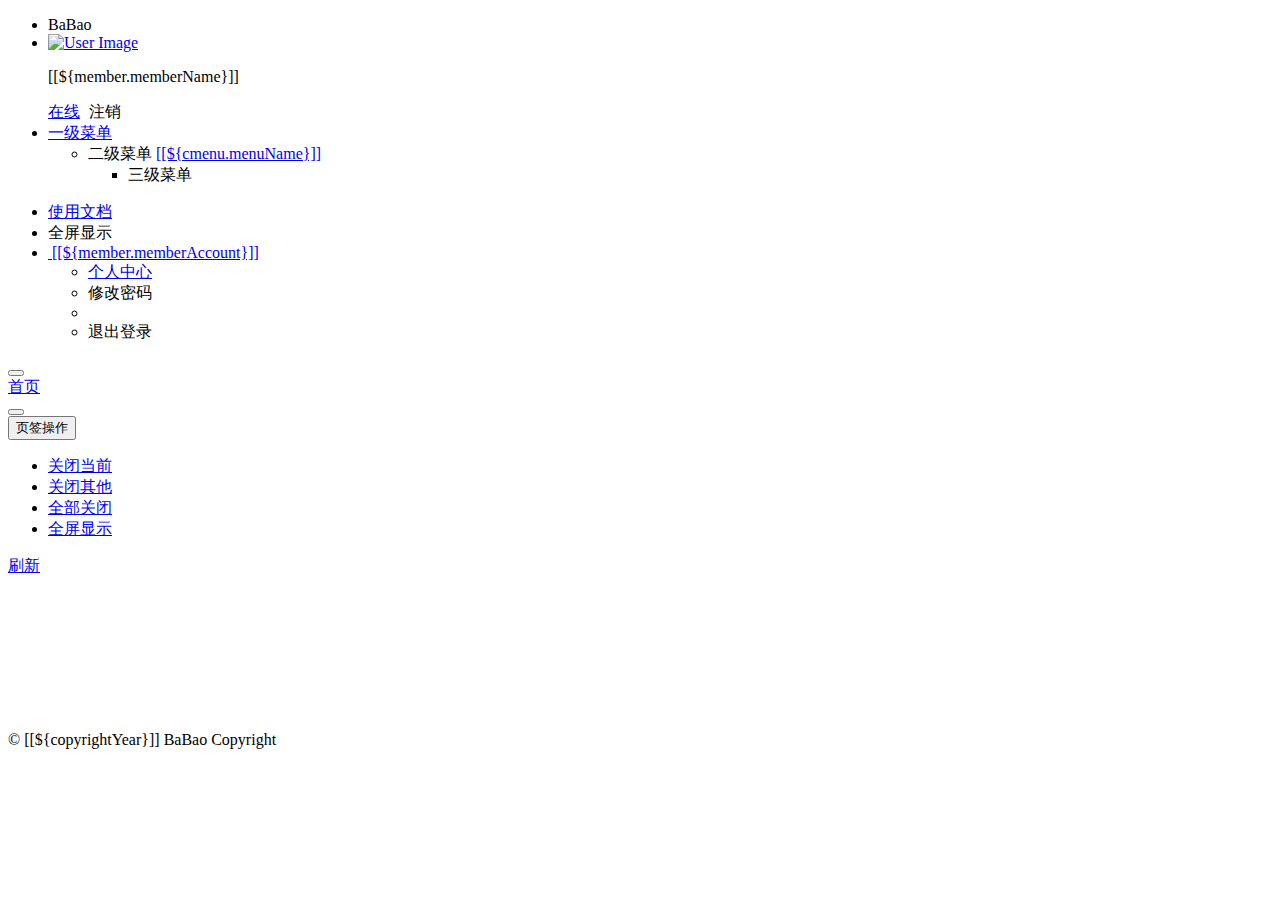
<file: babao-admin/target/classes/templates/index.html>
<!DOCTYPE html>
<html  lang="zh" xmlns:th="http://www.thymeleaf.org">
<head>
    <meta charset="utf-8">
    <meta name="viewport" content="width=device-width, initial-scale=1.0">
    <meta name="renderer" content="webkit"> 
   
    <title>八宝题库管理系统首页</title>
    <meta name="keywords" content="八宝题库管理系统首页">
    <meta name="description" content="八宝题库管理系统首页">
    <!--[if lt IE 9]>
    <meta http-equiv="refresh" content="0;ie.html"/>
    <![endif]-->
    <link th:href="@{favicon.ico}" rel="stylesheet"/>
    <link th:href="@{/css/bootstrap.min.css}" rel="stylesheet"/>
    <link th:href="@{/css/font-awesome.min.css}" rel="stylesheet"/>
    <link th:href="@{/css/animate.css}" rel="stylesheet"/>
    <link th:href="@{/css/style.css}" rel="stylesheet"/>
    <link th:href="@{/css/skins.css}" rel="stylesheet"/>
    <link th:href="@{/ruoyi/css/ry-ui.css?v=3.3.0}" rel="stylesheet"/>
    <style type="text/css">
        #content-main.max { height: calc(100% - 110px); overflow: hidden; width: 100%; height: 100%; left: 0px; position: absolute; top: 0px; z-index: 9998; margin: 0; }
    </style>
</head>
<body class="fixed-sidebar full-height-layout gray-bg" style="overflow: hidden" >
<!--  
<body class="fixed-sidebar full-height-layout gray-bg" style="overflow: hidden" th:classappend="${@config.getKey('sys.index.skinName')}">
-->
<div id="wrapper">

    <!--左侧导航开始-->
    <nav class="navbar-default navbar-static-side" role="navigation">
        <div class="nav-close">
            <i class="fa fa-times-circle"></i>
        </div>
        <div class="sidebar-collapse">
            <ul class="nav" id="side-menu">
                <li class="logo">
				     <span class="logo-lg">BaBao</span>
            	</li>
            	<li>
            		<div class="user-panel">
            			<a class="menuItem" title="个人中心" href="#"> 
            				<div class="hide" th:text="个人中心"></div>
					        <div class="pull-left image">
		                    	<img th:src="@{/img/profile.jpg}" class="img-circle" alt="User Image">
					        </div>
				        </a>
				        <div class="pull-left info">				        
				          <p>[[${member.memberName}]]</p>
				          <a href="#"><i class="fa fa-circle text-success"></i> 在线</a>
				          <a th:href="@{logout}" style="padding-left:5px;"><i class="fa fa-sign-out text-danger"></i> 注销</a>
				        </div>
				    </div>
            	</li>
            	<!--
                 <li class="active">
                    <a href="index.html"><i class="fa fa-home"></i> <span class="nav-label">系统管理</span> <span class="fa arrow"></span></a>
                    <ul class="nav nav-second-level">
                        <li class="active"><a class="menuItem" href="#">了解八宝</a></li>
                        <li class="active"><a class="menuItem" href="#">成员管理</a></li>
                        <li class="active"><a class="menuItem" href="#">角色管理</a></li>
                    </ul>
                </li>
                
                <li class="active">
                    <a href="index.html"><i class="fa fa-gear"></i> <span class="nav-label">题库管理</span> <span class="fa arrow"></span></a>
                    <ul class="nav nav-second-level">
                        <li class="active"><a class="menuItem" href="#">专业</a></li>
                        <li class="active"><a class="menuItem" href="#">科目</a></li>
                        <li class="active"><a class="menuItem" href="#">章节</a></li>
                        
                        <li class="active"><a class="menuItem" href="#">手动添加试题</a></li>
                        <li class="active"><a class="menuItem" href="#">批量添加试题</a></li>
                    </ul>
                </li>
                
                <li class="active">
                    <a href="index.html"><i class="fa fa-gear"></i> <span class="nav-label">试卷管理</span> <span class="fa arrow"></span></a>
                    <ul class="nav nav-second-level">
                        <li class="active"><a class="menuItem" href="#">手动抽题</a></li>
                        <li class="active"><a class="menuItem" href="#">随机抽题</a></li>
                    	<li class="active"><a class="menuItem" href="#">删除试卷</a></li>
                    	<li class="active"><a class="menuItem" href="#">批改试卷</a></li>
                    </ul>
                </li>
                
                 <li class="active">
                    <a href="index.html"><i class="fa fa-gear"></i> <span class="nav-label">成绩统计</span> <span class="fa arrow"></span></a>
                    <ul class="nav nav-second-level">
                        <li class="active"><a class="menuItem" href="#">手动生成试卷</a></li>
                        <li class="active"><a class="menuItem" href="#">自动生成试卷</a></li>
                    	<li class="active"><a class="menuItem" href="#">删除试卷</a></li>
                    	<li class="active"><a class="menuItem" href="#">批改试卷</a></li>
                    </ul>
                </li>
                
                <li class="active">
                    <a href="index.html"><i class="fa fa-gear"></i> <span class="nav-label">资料管理</span> <span class="fa arrow"></span></a>
                    <ul class="nav nav-second-level">
                        <li class="active"><a class="menuItem" href="#">手动生成试卷</a></li>
                        <li class="active"><a class="menuItem" href="#">自动生成试卷</a></li>
                    	<li class="active"><a class="menuItem" href="#">删除试卷</a></li>
                    	<li class="active"><a class="menuItem" href="#">批改试卷</a></li>
                    </ul>
                </li>
                -->
               <li th:each="menu : ${menus}">
                	<a href="@{${cmenu.url}}">
                		<i class="fa fa fa-bar-chart-o" th:class="${menu.icon}"></i>
                    	<span class="nav-label" th:text="${menu.menuName}">一级菜单</span> 
                    	<span class="fa arrow"></span>
                	</a>
                   <ul class="nav nav-second-level collapse">
						<li th:each="cmenu : ${menu.children}">
							<a th:if="${#lists.isEmpty(cmenu.children)}" class="menuItem" th:utext="${cmenu.menuName}" th:href="@{${cmenu.url}}">二级菜单</a>
							<a th:if="${not #lists.isEmpty(cmenu.children)}" href="#">[[${cmenu.menuName}]]<span class="fa arrow"></span></a>
							<ul th:if="${not #lists.isEmpty(cmenu.children)}" class="nav nav-third-level">
								<li th:each="emenu : ${cmenu.children}"><a class="menuItem" th:text="${emenu.menuName}" th:href="@{${emenu.url}}">三级菜单</a></li>
							</ul>
						</li>
					</ul>
                </li>
            </ul>
        </div>
    </nav>
    <!--左侧导航结束-->
    
    <!--右侧部分开始-->
     <div id="page-wrapper" class="gray-bg dashbard-1">
        <div class="row border-bottom">
            <nav class="navbar navbar-static-top" role="navigation" style="margin-bottom: 0">
                <div class="navbar-header">
                    <a class="navbar-minimalize minimalize-styl-2" style="color:#FFF;" href="#" title="收起菜单">
                    	<i class="fa fa-bars"></i>
                    </a>
                </div>
                <ul class="nav navbar-top-links navbar-right welcome-message">
                    <li><a title="使用文档" href="http://doc.ruoyi.vip" target="_blank"><i class="fa fa-question-circle"></i> 使用文档</a></li>
	                <li><a title="全屏显示" id="fullScreen"><i class="fa fa-arrows-alt"></i> 全屏显示</a></li>
                    <li class="dropdown user-menu">
						<a href="javascript:" class="dropdown-toggle" data-toggle="dropdown" data-hover="dropdown">
							<img th:src="@{/img/profile.jpg}" class="user-image">
							<span class="hidden-xs">[[${member.memberAccount}]]</span>
						</a>
						<ul class="dropdown-menu">
							<li class="mt5">
								<a href="#" class="menuItem">
								<i class="fa fa-user"></i> 个人中心</a>
							</li>
							<li>
								<input name="memberAccount"  type="hidden"  th:value="${member.memberAccount}" />
								<a onclick="editPwd()" class="menuItem">
								<i class="fa fa-key"></i> 修改密码</a>
							</li>
							<li class="divider"></li>
							<li>
								<a th:href="@{logout}">
								<i class="fa fa-sign-out"></i> 退出登录</a>
							</li>
						</ul>
					</li>
                </ul>
            </nav>
        </div>
        <div class="row content-tabs">
            <button class="roll-nav roll-left tabLeft">
                <i class="fa fa-backward"></i>
            </button>
            <nav class="page-tabs menuTabs">
                <div class="page-tabs-content">
                    <a href="javascript:;" class="active menuTab" data-id="/system/main">首页</a>
                </div>
            </nav>
            <button class="roll-nav roll-right tabRight">
                <i class="fa fa-forward"></i>
            </button>
            <div class="btn-group roll-nav roll-right">
                <button class="dropdown J_tabClose" data-toggle="dropdown">
                                                                          页签操作<span class="caret"></span>
                </button>
                <ul role="menu" class="dropdown-menu dropdown-menu-right">
                     <li><a class="tabCloseCurrent" href="javascript:void();">关闭当前</a></li>
                     <li><a class="tabCloseOther" href="javascript:void();">关闭其他</a></li>
					 <li><a class="tabCloseAll" href="javascript:void();">全部关闭</a></li>
					 <li><a class="tabMaxCurrent" href="javascript:void();">全屏显示</a></li>
                </ul>
            </div>
            <a href="#" class="roll-nav roll-right tabReload"><i class="fa fa-refresh"></i> 刷新</a>
        </div>
        
        <a id="ax_close_max" class="ax_close_max" href="#" title="关闭全屏"> <i class="fa fa-times-circle-o"></i> </a>
                    
        <div class="row mainContent" id="content-main">
            <iframe class="RuoYi_iframe" name="iframe0" width="100%" height="100%" data-id="/system/main"
                    th:src="@{/system/main}" frameborder="0" seamless></iframe>
        </div>
        <div class="footer">
            <div class="pull-right">© [[${copyrightYear}]] BaBao Copyright </div>
        </div>
    </div>
    <!--右侧部分结束-->
</div>
<!-- 全局js -->
<script th:src="@{/js/jquery.min.js}"></script>
<script th:src="@{/js/bootstrap.min.js}"></script>
<script th:src="@{/js/plugins/metisMenu/jquery.metisMenu.js}"></script>
<script th:src="@{/js/plugins/slimscroll/jquery.slimscroll.min.js}"></script>
<script th:src="@{/ajax/libs/blockUI/jquery.blockUI.js}"></script>
<script th:src="@{/ajax/libs/layer/layer.min.js}"></script>
<script th:src="@{/ruoyi/js/ry-ui.js?v=3.3.0}"></script>
<script th:src="@{/ruoyi/index.js}"></script>
<script th:src="@{/ajax/libs/fullscreen/jquery.fullscreen.js}"></script>
<script th:inline="javascript"> 
var ctx = [[@{/}]];
/*用户管理-重置密码*/
function editPwd() {
    var url = ctx + 'system/member/editPwd/' + $("input[name='memberAccount']").val();
    $.modal.open("修改密码", url, '800', '500');
}
</script>
</body>
</html>
</file>
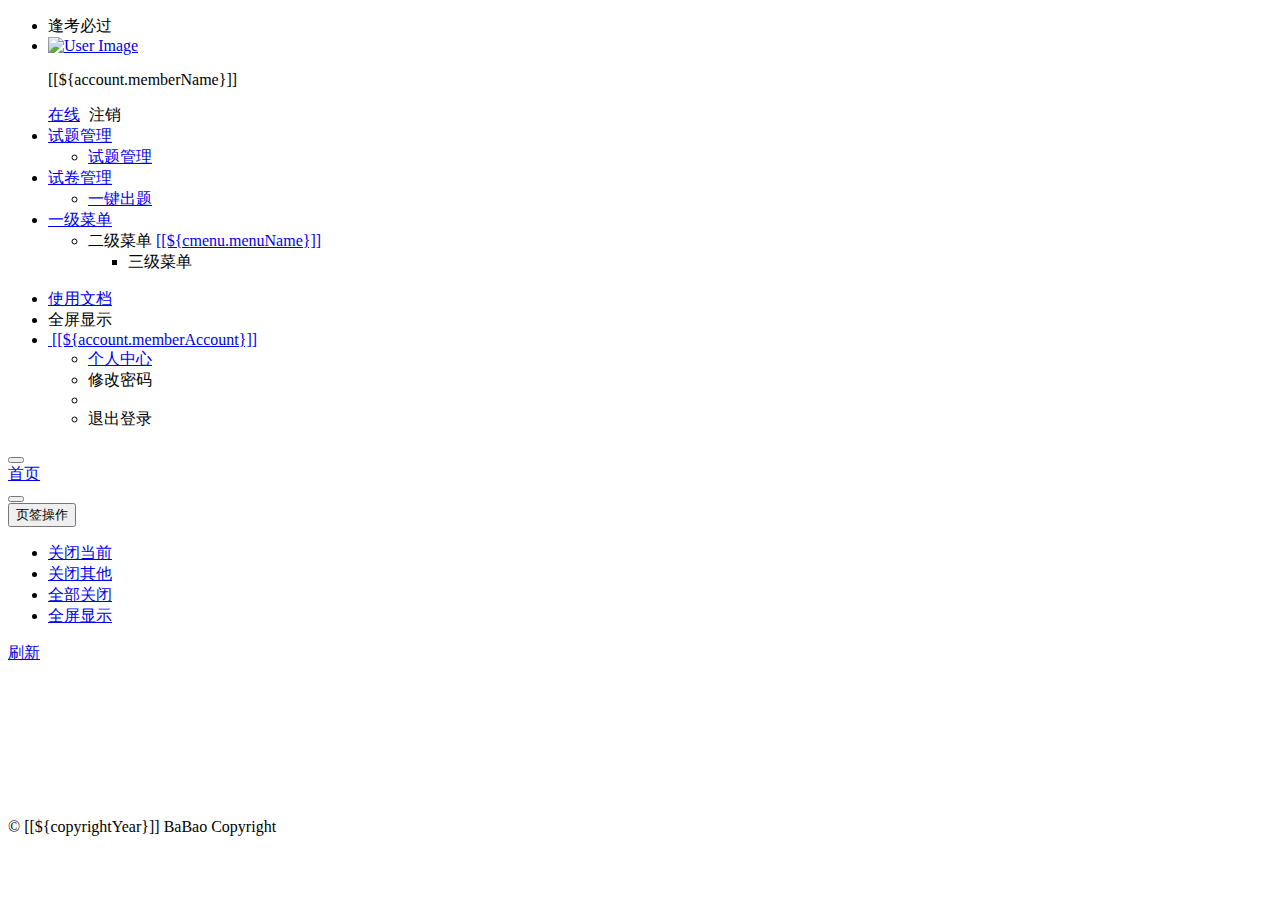
<file: babao-admin/src/main/resources/templates/index.html>
<!DOCTYPE html>
<html  lang="zh" xmlns:th="http://www.thymeleaf.org">
<head>
    <meta charset="utf-8">
    <meta name="viewport" content="width=device-width, initial-scale=1.0">
    <meta name="renderer" content="webkit"> 
   
    <title>八宝题库管理系统首页</title>
    <meta name="keywords" content="八宝题库管理系统首页">
    <meta name="description" content="八宝题库管理系统首页">
    <!--[if lt IE 9]>
    <meta http-equiv="refresh" content="0;ie.html"/>
    <![endif]-->
    <link th:href="@{favicon.ico}" rel="stylesheet"/>
    <link th:href="@{/css/bootstrap.min.css}" rel="stylesheet"/>
    <link th:href="@{/css/font-awesome.min.css}" rel="stylesheet"/>
    <link th:href="@{/css/animate.css}" rel="stylesheet"/>
    <link th:href="@{/css/style.css}" rel="stylesheet"/>
    <link th:href="@{/css/skins.css}" rel="stylesheet"/>
    <link th:href="@{/ruoyi/css/ry-ui.css?v=3.3.0}" rel="stylesheet"/>
    <style type="text/css">
        #content-main.max { height: calc(100% - 110px); overflow: hidden; width: 100%; height: 100%; left: 0px; position: absolute; top: 0px; z-index: 9998; margin: 0; }
    </style>
</head>
<body class="fixed-sidebar full-height-layout gray-bg" style="overflow: hidden" >
<!--  
<body class="fixed-sidebar full-height-layout gray-bg" style="overflow: hidden" th:classappend="${@config.getKey('sys.index.skinName')}">
-->
<div id="wrapper">

    <!--左侧导航开始-->
    <nav class="navbar-default navbar-static-side" role="navigation">
        <div class="nav-close">
            <i class="fa fa-times-circle"></i>
        </div>
        <div class="sidebar-collapse">
            <ul class="nav" id="side-menu">
                <li class="logo">
				     <span class="logo-lg">逢考必过</span>
            	</li>
            	<li>
            		<div class="user-panel">
            			<a class="menuItem" title="个人中心" href="#"> 
            				<div class="hide" th:text="个人中心"></div>
					        <div class="pull-left image">
		                    	<img th:src="@{/img/profile.jpg}" class="img-circle" alt="User Image">
					        </div>
				        </a>
				        <div class="pull-left info">				        
				          <p>[[${account.memberName}]]</p>
				          <a href="#"><i class="fa fa-circle text-success"></i> 在线</a>
				          <a th:href="@{logout}" style="padding-left:5px;"><i class="fa fa-sign-out text-danger"></i> 注销</a>
				        </div>
				    </div>
            	</li>

                <li class="active">
                    <a href="index.html"><i class="fa fa-gear"></i> <span class="nav-label">试题管理</span> <span class="fa arrow"></span></a>
                    <ul class="nav nav-second-level">
                        <li class="active"><a class="menuItem" href="/babao/question/index">试题管理</a></li>
                    </ul>
                </li>

                <li class="active">
                    <a href="index.html"><i class="fa fa-gear"></i> <span class="nav-label">试卷管理</span> <span class="fa arrow"></span></a>
                    <ul class="nav nav-second-level">
                        <li class="active"><a class="menuItem" href="/babao/paper/index">一键出题</a></li>
                    </ul>
                </li>
            	<!--
                 <li class="active">
                    <a href="index.html"><i class="fa fa-home"></i> <span class="nav-label">系统管理</span> <span class="fa arrow"></span></a>
                    <ul class="nav nav-second-level">
                        <li class="active"><a class="menuItem" href="#">了解八宝</a></li>
                        <li class="active"><a class="menuItem" href="#">成员管理</a></li>
                        <li class="active"><a class="menuItem" href="#">角色管理</a></li>
                    </ul>
                </li>

                 <li class="active">
                    <a href="index.html"><i class="fa fa-gear"></i> <span class="nav-label">题库</span> <span class="fa arrow"></span></a>
                    <ul class="nav nav-second-level">
                        <li class="active"><a class="menuItem" href="#">专业</a></li>
                        <li class="active"><a class="menuItem" href="#">科目</a></li>
                        <li class="active"><a class="menuItem" href="#">章节</a></li>
                        <li class="active"><a class="menuItem" href="#">手动添加试题</a></li>
                        <li class="active"><a class="menuItem" href="#">批量添加试题</a></li>
                    </ul>
                </li>

                
                <li class="active">
                    <a href="index.html"><i class="fa fa-gear"></i> <span class="nav-label">试卷管理</span> <span class="fa arrow"></span></a>
                    <ul class="nav nav-second-level">
                        <li class="active"><a class="menuItem" href="#">手动抽题</a></li>
                        <li class="active"><a class="menuItem" href="#">随机抽题</a></li>
                    	<li class="active"><a class="menuItem" href="#">删除试卷</a></li>
                    	<li class="active"><a class="menuItem" href="#">批改试卷</a></li>
                    </ul>
                </li>
                
                 <li class="active">
                    <a href="index.html"><i class="fa fa-gear"></i> <span class="nav-label">成绩统计</span> <span class="fa arrow"></span></a>
                    <ul class="nav nav-second-level">
                        <li class="active"><a class="menuItem" href="#">手动生成试卷</a></li>
                        <li class="active"><a class="menuItem" href="#">自动生成试卷</a></li>
                    	<li class="active"><a class="menuItem" href="#">删除试卷</a></li>
                    	<li class="active"><a class="menuItem" href="#">批改试卷</a></li>
                    </ul>
                </li>
                
                <li class="active">
                    <a href="index.html"><i class="fa fa-gear"></i> <span class="nav-label">资料管理</span> <span class="fa arrow"></span></a>
                    <ul class="nav nav-second-level">
                        <li class="active"><a class="menuItem" href="#">手动生成试卷</a></li>
                        <li class="active"><a class="menuItem" href="#">自动生成试卷</a></li>
                    	<li class="active"><a class="menuItem" href="#">删除试卷</a></li>
                    	<li class="active"><a class="menuItem" href="#">批改试卷</a></li>
                    </ul>
                </li>
                -->
               <li th:each="menu : ${menus}">
                	<a href="@{${cmenu.url}}">
                		<i class="fa fa fa-bar-chart-o" th:class="${menu.icon}"></i>
                    	<span class="nav-label" th:text="${menu.menuName}">一级菜单</span> 
                    	<span class="fa arrow"></span>
                	</a>
                   <ul class="nav nav-second-level collapse">
						<li th:each="cmenu : ${menu.children}">
							<a th:if="${#lists.isEmpty(cmenu.children)}" class="menuItem" th:utext="${cmenu.menuName}" th:href="@{${cmenu.url}}">二级菜单</a>
							<a th:if="${not #lists.isEmpty(cmenu.children)}" href="#">[[${cmenu.menuName}]]<span class="fa arrow"></span></a>
							<ul th:if="${not #lists.isEmpty(cmenu.children)}" class="nav nav-third-level">
								<li th:each="emenu : ${cmenu.children}"><a class="menuItem" th:text="${emenu.menuName}" th:href="@{${emenu.url}}">三级菜单</a></li>
							</ul>
						</li>
					</ul>
                </li>
            </ul>
        </div>
    </nav>
    <!--左侧导航结束-->
    
    <!--右侧部分开始-->
     <div id="page-wrapper" class="gray-bg dashbard-1">
        <div class="row border-bottom">
            <nav class="navbar navbar-static-top" role="navigation" style="margin-bottom: 0">
                <div class="navbar-header">
                    <a class="navbar-minimalize minimalize-styl-2" style="color:#FFF;" href="#" title="收起菜单">
                    	<i class="fa fa-bars"></i>
                    </a>
                </div>
                <ul class="nav navbar-top-links navbar-right welcome-message">
                    <li><a title="使用文档" href="http://doc.ruoyi.vip" target="_blank"><i class="fa fa-question-circle"></i> 使用文档</a></li>
	                <li><a title="全屏显示" id="fullScreen"><i class="fa fa-arrows-alt"></i> 全屏显示</a></li>
                    <li class="dropdown user-menu">
						<a href="javascript:" class="dropdown-toggle" data-toggle="dropdown" data-hover="dropdown">
							<img th:src="@{/img/profile.jpg}" class="user-image">
							<span class="hidden-xs">[[${account.memberAccount}]]</span>
						</a>
						<ul class="dropdown-menu">
							<li class="mt5">
								<a href="#" class="menuItem">
								<i class="fa fa-user"></i> 个人中心</a>
							</li>
							<li>
								<input name="memberAccount"  type="hidden"  th:value="${account.memberAccount}" />
								<a onclick="editPwd()" class="menuItem">
								<i class="fa fa-key"></i> 修改密码</a>
							</li>
							<li class="divider"></li>
							<li>
								<a th:href="@{logout}">
								<i class="fa fa-sign-out"></i> 退出登录</a>
							</li>
						</ul>
					</li>
                </ul>
            </nav>
        </div>
        <div class="row content-tabs">
            <button class="roll-nav roll-left tabLeft">
                <i class="fa fa-backward"></i>
            </button>
            <nav class="page-tabs menuTabs">
                <div class="page-tabs-content">
                    <a href="javascript:;" class="active menuTab" data-id="/system/main">首页</a>
                </div>
            </nav>
            <button class="roll-nav roll-right tabRight">
                <i class="fa fa-forward"></i>
            </button>
            <div class="btn-group roll-nav roll-right">
                <button class="dropdown J_tabClose" data-toggle="dropdown">
                                                                          页签操作<span class="caret"></span>
                </button>
                <ul role="menu" class="dropdown-menu dropdown-menu-right">
                     <li><a class="tabCloseCurrent" href="javascript:void();">关闭当前</a></li>
                     <li><a class="tabCloseOther" href="javascript:void();">关闭其他</a></li>
					 <li><a class="tabCloseAll" href="javascript:void();">全部关闭</a></li>
					 <li><a class="tabMaxCurrent" href="javascript:void();">全屏显示</a></li>
                </ul>
            </div>
            <a href="#" class="roll-nav roll-right tabReload"><i class="fa fa-refresh"></i> 刷新</a>
        </div>
        
        <a id="ax_close_max" class="ax_close_max" href="#" title="关闭全屏"> <i class="fa fa-times-circle-o"></i> </a>
                    
        <div class="row mainContent" id="content-main">
            <iframe class="RuoYi_iframe" name="iframe0" width="100%" height="100%" data-id="/system/main"
                    th:src="@{/system/main}" frameborder="0" seamless></iframe>
        </div>
        <div class="footer">
            <div class="pull-right">© [[${copyrightYear}]] BaBao Copyright </div>
        </div>
    </div>
    <!--右侧部分结束-->
</div>
<!-- 全局js -->
<script th:src="@{/js/jquery.min.js}"></script>
<script th:src="@{/js/bootstrap.min.js}"></script>
<script th:src="@{/js/plugins/metisMenu/jquery.metisMenu.js}"></script>
<script th:src="@{/js/plugins/slimscroll/jquery.slimscroll.min.js}"></script>
<script th:src="@{/ajax/libs/blockUI/jquery.blockUI.js}"></script>
<script th:src="@{/ajax/libs/layer/layer.min.js}"></script>
<script th:src="@{/ruoyi/js/ry-ui.js?v=3.3.0}"></script>
<script th:src="@{/ruoyi/index.js}"></script>
<script th:src="@{/ajax/libs/fullscreen/jquery.fullscreen.js}"></script>
<script th:inline="javascript"> 
var ctx = [[@{/}]];
/*用户管理-重置密码*/
function editPwd() {
    var url = ctx + 'system/member/editPwd/' + $("input[name='memberAccount']").val();
    $.modal.open("修改密码", url, '800', '500');
}
</script>
</body>
</html>
</file>
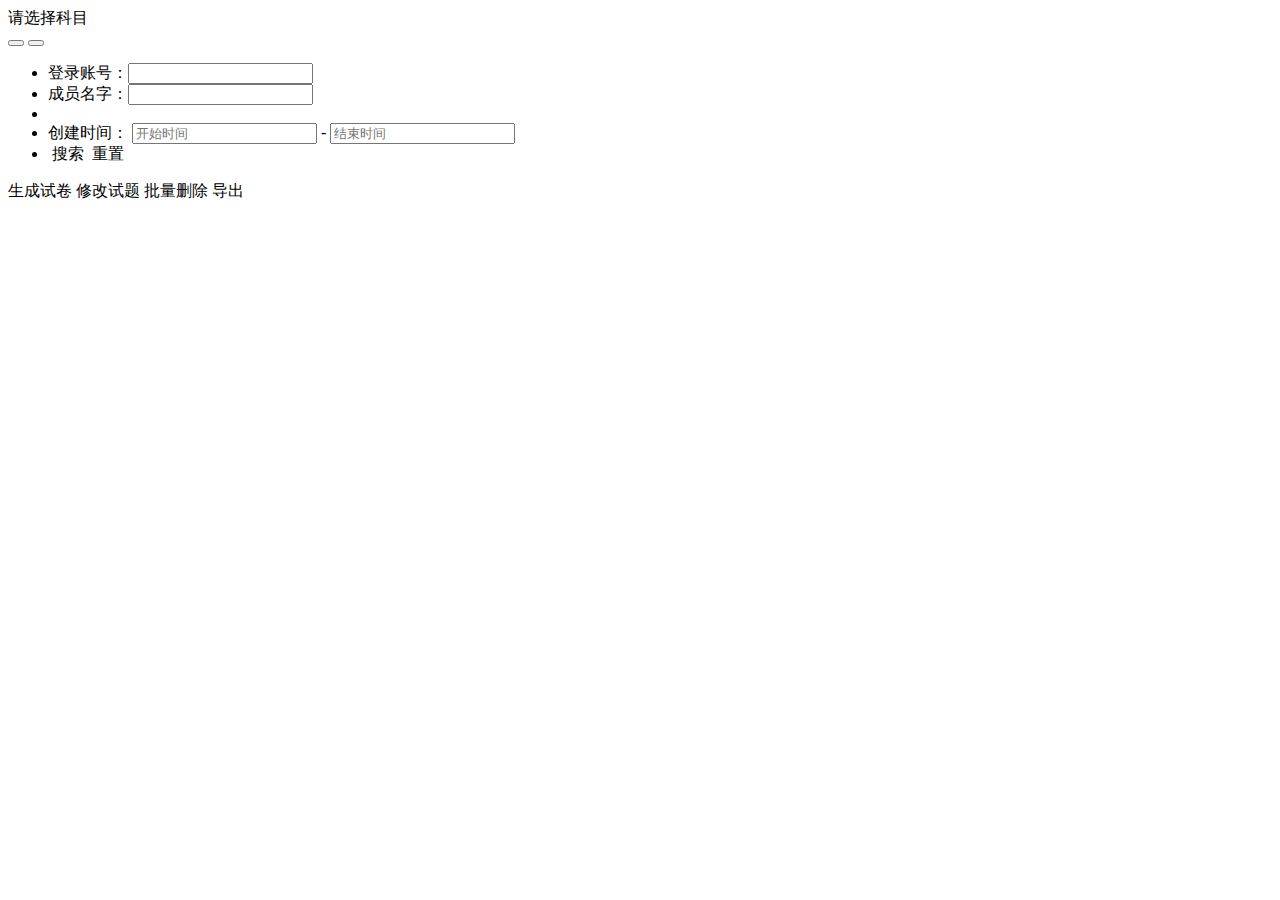
<file: babao-admin/src/main/resources/templates/system/paper/index.html>
<!DOCTYPE html>
<html  lang="zh" xmlns:th="http://www.thymeleaf.org">
<head>
	<th:block th:include="include :: header('试卷管理')"/>
	<th:block th:include="include :: layout-latest-css" />
	<th:block th:include="include :: ztree-css" />
</head>
<body class="gray-bg">
	<div class="ui-layout-west">
		<div class="main-content">
			<div class="box box-main">
				<div class="box-header">
					<div class="box-title">
						<i class="fa icon-grid"></i> 请选择科目
					</div>
					<div class="box-tools pull-right">
					    <a type="button" class="btn btn-box-tool menuItem" href="#" onclick="role()" title="管理部门"><i class="fa fa-edit"></i></a>
						<button type="button" class="btn btn-box-tool" id="btnExpand" title="管理部" style="display:none;"><i class="fa fa-chevron-up"></i></button>
						<button type="button" class="btn btn-box-tool" id="btnCollapse" title="折叠"><i class="fa fa-chevron-down"></i></button>
						<button type="button" class="btn btn-box-tool" id="btnRefresh" title="刷新部门"><i class="fa fa-refresh"></i></button>
					</div>
				</div>
				<div class="ui-layout-content">
					<div id="tree" class="ztree"></div>
				</div>
			</div>
		</div>
	</div>

	<div class="container-div ui-layout-center">
		<div class="row">
			<div class="col-sm-12 search-collapse">
				<form id="user-form">
					<input type="hidden" id="roleId" name="roleId">
	                <input type="hidden" id="parentRoleId" name="parentRoleId">
					<div class="select-list">
						<ul>
							<li>
								登录账号：<input type="text" name="memberAccount"/>
							</li>
							<li>
								成员名字：<input type="text" name="memberName"/>
							</li>
							<li><!--
								状态：
								<select name="statusEnum"  th:with="type=${@dict.getType('member_status')}">
									<option th:each="dict : ${type}" th:text="${dict.dictLabel}" th:value="${dict.dictValue}"></option>
								</select>
								-->
							</li>
							<li class="select-time">
								<label>创建时间：</label>
								<input type="text" class="time-input" id="startTime" placeholder="开始时间" name="params[beginTime]"/>
								<span>-</span>
								<input type="text" class="time-input" id="endTime" placeholder="结束时间" name="params[endTime]"/>
							</li>
							<li>
								<a class="btn btn-primary btn-rounded btn-sm" onclick="$.table.search()"><i class="fa fa-search"></i>&nbsp;搜索</a>
							    <a class="btn btn-warning btn-rounded btn-sm" onclick="$.form.reset()"><i class="fa fa-refresh"></i>&nbsp;重置</a>
							</li>
						</ul>
					</div>
				</form>
			</div> 
	        <div class="btn-group-sm" id="toolbar" role="group">
				<a class="btn btn-success" onclick="$.operate.add()">
					<i class="fa fa-plus"></i> 生成试卷
				</a>
				<a class="btn btn-primary" onclick="$.operate.edit()">
					<i class="fa fa-edit"></i> 修改试题
				</a>
	            <a class="btn btn-danger btn-del disabled" onclick="$.operate.removeAll()">
	                <i class="fa fa-remove"></i>批量删除
	            </a>
	            <a class="btn btn-warning" onclick="$.table.exportExcel()">
		            <i class="fa fa-download"></i>导出
		        </a>
	        </div>
	        <div class="col-sm-12 select-table table-striped">
			    <table id="bootstrap-table" data-mobile-responsive="true"></table>
			</div>
		</div>
	</div>

	<th:block th:include="include :: footer" />
	<th:block th:include="include :: layout-latest-js" />
	<th:block th:include="include :: ztree-js" />
	<script th:inline="javascript">
		var prefix = ctx + "paper";
		$(function() {
		    var panehHidden = false;
		    if ($(this).width() < 769) {
		        panehHidden = true;
		    }
		    $('body').layout({ initClosed: panehHidden, west__size: 185 });
		    queryUserList();
		    queryRoleTree();

		});
		
		function queryUserList() {
		    var options = {
		        url: prefix + "/list",
		        createUrl: prefix + "/add",
		        updateUrl: prefix + "/edit/{id}",
		        removeUrl: prefix + "/remove",
		        exportUrl: prefix + "/export",
		        importUrl: prefix + "/importData",
		        importTemplateUrl: prefix + "/importTemplate",
		        modalName: "试题",
		        columns: [{
		            checkbox: true
		        },
		        {
		            field: 'id',
		            title: 'ID'
		        },
		        {
					field: 'quName',
					title: '题目'
		        },
		        {
					visible: true,
					title: '难度',
					align: 'center',
					formatter: function (value, row, index) {
						return levelTools(row);
					}
		        },
				{
					field: 'score',
					title: '分值'
				},
				{
					field: 'answers',
					title: '答题次数'
				},
				{
					field: 'trueRate',
					title: '正确率'
				},
						<!--
		        {
		        	visible: true,
		        	title: '账号状态',
		        	align: 'center',
		        	formatter: function (value, row, index) {
		        		return statusTools(row);
		        	}
		        },

		        
		        {
		        	visible: true,
		        	title: '是否在线',
		        	align: 'center',
		        	formatter: function (value, row, index) {
		        		return statusTools(row);
		        	}
		        },
		        -->
		        {
		            title: '操作',
		            align: 'center',
		            formatter: function(value, row, index) {
		                var actions = [];
		                actions.push('<a class="btn btn-success btn-xs" href="#"><i class="fa fa-edit"></i>编辑</a> ');
		                actions.push('<a class="btn btn-danger btn-xs" href="#" onclick="$.operate.remove(\'' + row.memberId + '\')"><i class="fa fa-remove"></i>删除</a> ');
		                actions.push('<a class="btn btn-info btn-xs" href="#" onclick="resetPwd(\'' + row.memberId + '\')"><i class="fa fa-key"></i>重置密码</a>');
		                return actions.join('');
		            }
		        }]
		    };
		    $.table.init(options);
		}
		
		function queryRoleTree()
		{
			var url = ctx + "question/type";
			var options = {
		        url: url,
		        expandLevel: 2,
		        onClick : zOnClick
		    };
			$.tree.init(options);
			
			function zOnClick(event, treeId, treeNode) {
				$("#roleId").val(treeNode.id);
				$("#parentRoleId").val(treeNode.pId);
				$.table.search();
			}
		}
		
		$('#btnExpand').click(function() {
			$._tree.expandAll(true);
		    $(this).hide();
		    $('#btnCollapse').show();
		});
		
		$('#btnCollapse').click(function() {
			$._tree.expandAll(false);
		    $(this).hide();
		    $('#btnExpand').show();
		});
		
		$('#btnRefresh').click(function() {
			queryDeptTree();
		});
		
		/* 重置密码 */
		function resetPwd(memberId) {
		    var url = prefix + '/resetPwd/' + memberId;
		    $.modal.open("重置密码", url, '800', '300');
		}
		
		function statusTools(row) {
		    if (row.statusEnum == "OK") {
		    	return '<i class=\"fa fa-toggle-on text-info fa-2x\" onclick="disable(\'' + row.memberId + '\')"></i> ';	    	
    		} else {
    			return '<i class=\"fa fa-toggle-off text-info fa-2x\" onclick="enable(\'' + row.memberId + '\')"></i> ';
    		}
		}

		function levelTools(row) {
			if (row.quLevel == 'FIRST_LEVEL') {
				return '初级';
			}else if(row.quLevel == 'MIDDLE_LEVEL'){
				return '中级';
			} else if(row.quLevel == 'HIGH_LEVEL'){
				return '高级';
			}
		}
		
		/* 禁用账号 */
		function disable(memberId) {
			$.modal.confirm("确认要禁用该账号吗？", function() {
				$.operate.post(prefix + "/changeStatus", { "memberId": memberId, "statusEnum": "DISABLE" });
		    })
		}
		
		/* 解禁账号 */
		function enable(memberId) {
			$.modal.confirm("确认要解禁该账号吗？", function() {
				$.operate.post(prefix + "/changeStatus", { "memberId": memberId, "statusEnum": "OK" });
		    })
		}
		
	</script>
</body>
<form id="importForm" enctype="multipart/form-data" class="mt20 mb10" style="display: none;">
	<div class="col-xs-offset-1">
		<input type="file" id="file" name="file"/>
		<div class="mt10 pt5">
			<input type="checkbox" id="updateSupport" name="updateSupport" title="如果登录账号已经存在，更条这条数据">是否更新已经存在的用户数据
			 &nbsp;	<a onclick="$.table.importTemplate()" class="btn btn-default btn-xs"><i class="fa fa-file-excel-o"></i>下载模板</a>
		</div>
		<font color="red" class="pull-left mt10">
			提示：仅允许导入“xls”或“xlsx”格式文件！
		</font>
	</div>
</form>
</html>
</file>
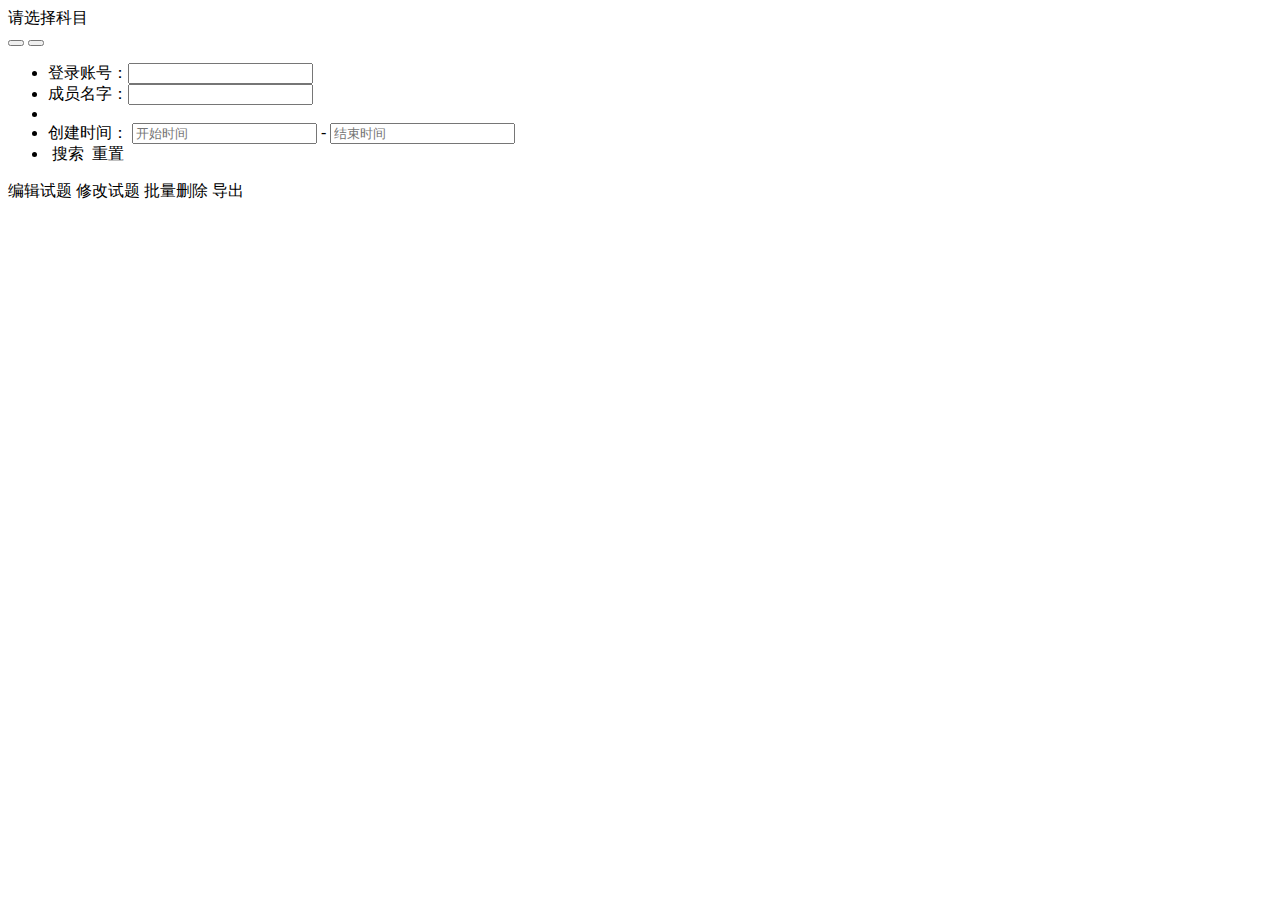
<file: babao-admin/src/main/resources/templates/system/question/index.html>
<!DOCTYPE html>
<html  lang="zh" xmlns:th="http://www.thymeleaf.org">
<head>
	<th:block th:include="include :: header('成员管理')"/>
	<th:block th:include="include :: layout-latest-css" />
	<th:block th:include="include :: ztree-css" />
</head>
<body class="gray-bg">
	<div class="ui-layout-west">
		<div class="main-content">
			<div class="box box-main">
				<div class="box-header">
					<div class="box-title">
						<i class="fa icon-grid"></i> 请选择科目
					</div>
					<div class="box-tools pull-right">
					    <a type="button" class="btn btn-box-tool menuItem" href="#" onclick="role()" title="管理部门"><i class="fa fa-edit"></i></a>
						<button type="button" class="btn btn-box-tool" id="btnExpand" title="管理部" style="display:none;"><i class="fa fa-chevron-up"></i></button>
						<button type="button" class="btn btn-box-tool" id="btnCollapse" title="折叠"><i class="fa fa-chevron-down"></i></button>
						<button type="button" class="btn btn-box-tool" id="btnRefresh" title="刷新部门"><i class="fa fa-refresh"></i></button>
					</div>
				</div>
				<div class="ui-layout-content">
					<div id="tree" class="ztree"></div>
				</div>
			</div>
		</div>
	</div>

	<div class="container-div ui-layout-center">
		<div class="row">
			<div class="col-sm-12 search-collapse">
				<form id="user-form">
					<input type="hidden" id="roleId" name="roleId">
	                <input type="hidden" id="parentRoleId" name="parentRoleId">
					<div class="select-list">
						<ul>
							<li>
								登录账号：<input type="text" name="memberAccount"/>
							</li>
							<li>
								成员名字：<input type="text" name="memberName"/>
							</li>
							<li><!--
								状态：
								<select name="statusEnum"  th:with="type=${@dict.getType('member_status')}">
									<option th:each="dict : ${type}" th:text="${dict.dictLabel}" th:value="${dict.dictValue}"></option>
								</select>
								-->
							</li>
							<li class="select-time">
								<label>创建时间：</label>
								<input type="text" class="time-input" id="startTime" placeholder="开始时间" name="params[beginTime]"/>
								<span>-</span>
								<input type="text" class="time-input" id="endTime" placeholder="结束时间" name="params[endTime]"/>
							</li>
							<li>
								<a class="btn btn-primary btn-rounded btn-sm" onclick="$.table.search()"><i class="fa fa-search"></i>&nbsp;搜索</a>
							    <a class="btn btn-warning btn-rounded btn-sm" onclick="$.form.reset()"><i class="fa fa-refresh"></i>&nbsp;重置</a>
							</li>
						</ul>
					</div>
				</form>
			</div> 
	        <div class="btn-group-sm" id="toolbar" role="group">
				<a class="btn btn-success" onclick="$.operate.addFull()">
					<i class="fa fa-plus"></i> 编辑试题
				</a>
				<a class="btn btn-primary" onclick="$.operate.edit()">
					<i class="fa fa-edit"></i> 修改试题
				</a>
	            <a class="btn btn-danger btn-del disabled" onclick="$.operate.removeAll()">
	                <i class="fa fa-remove"></i>批量删除
	            </a>
	            <a class="btn btn-warning" onclick="$.table.exportExcel()">
		            <i class="fa fa-download"></i>导出
		        </a>
	        </div>
	        <div class="col-sm-12 select-table table-striped">
			    <table id="bootstrap-table" data-mobile-responsive="true"></table>
			</div>
		</div>
	</div>

	<th:block th:include="include :: footer" />
	<th:block th:include="include :: layout-latest-js" />
	<th:block th:include="include :: ztree-js" />
	<script th:inline="javascript">
		var prefix = ctx + "question";
		$(function() {
		    var panehHidden = false;
		    if ($(this).width() < 769) {
		        panehHidden = true;
		    }
		    $('body').layout({ initClosed: panehHidden, west__size: 185 });
		    queryUserList();
		    queryRoleTree();

		});
		
		function queryUserList() {
		    var options = {
		        url: prefix + "/list",
		        createUrl: prefix + "/add",
		        updateUrl: prefix + "/edit/{id}",
		        removeUrl: prefix + "/remove",
		        exportUrl: prefix + "/export",
		        importUrl: prefix + "/importData",
		        importTemplateUrl: prefix + "/importTemplate",
		        modalName: "成员",
		        columns: [{
		            checkbox: true
		        },
		        {
		            field: 'memberId',
		            title: '成员ID'
		        },
		        {
		            field: 'memberAccount',
		            title: '登录账号',
		            sortable: true
		        },
		        {
		            field: 'memberName',
		            title: '姓名'
		        },
		        {
		        	visible: true,
		        	title: '账号状态',
		        	align: 'center',
		        	formatter: function (value, row, index) {
		        		return statusTools(row);
		        	}
		        },
		        
		        {
		        	visible: true,
		        	title: '是否在线',
		        	align: 'center',
		        	formatter: function (value, row, index) {
		        		return statusTools(row);
		        	}
		        },
		        
		        {
		            title: '操作',
		            align: 'center',
		            formatter: function(value, row, index) {
		                var actions = [];
		                actions.push('<a class="btn btn-success btn-xs" href="#"><i class="fa fa-edit"></i>编辑</a> ');
		                actions.push('<a class="btn btn-danger btn-xs" href="#" onclick="$.operate.remove(\'' + row.memberId + '\')"><i class="fa fa-remove"></i>删除</a> ');
		                actions.push('<a class="btn btn-info btn-xs" href="#" onclick="resetPwd(\'' + row.memberId + '\')"><i class="fa fa-key"></i>重置密码</a>');
		                return actions.join('');
		            }
		        }]
		    };
		    $.table.init(options);
		}
		
		function queryRoleTree()
		{
			var url = ctx + "question/type";
			var options = {
		        url: url,
		        expandLevel: 2,
		        onClick : zOnClick
		    };
			$.tree.init(options);
			
			function zOnClick(event, treeId, treeNode) {
				$("#roleId").val(treeNode.id);
				$("#parentRoleId").val(treeNode.pId);
				$.table.search();
			}
		}
		
		$('#btnExpand').click(function() {
			$._tree.expandAll(true);
		    $(this).hide();
		    $('#btnCollapse').show();
		});
		
		$('#btnCollapse').click(function() {
			$._tree.expandAll(false);
		    $(this).hide();
		    $('#btnExpand').show();
		});
		
		$('#btnRefresh').click(function() {
			queryDeptTree();
		});
		
		/* 重置密码 */
		function resetPwd(memberId) {
		    var url = prefix + '/resetPwd/' + memberId;
		    $.modal.open("重置密码", url, '800', '300');
		}
		
		function statusTools(row) {
		    if (row.statusEnum == "OK") {
		    	return '<i class=\"fa fa-toggle-on text-info fa-2x\" onclick="disable(\'' + row.memberId + '\')"></i> ';	    	
    		} else {
    			return '<i class=\"fa fa-toggle-off text-info fa-2x\" onclick="enable(\'' + row.memberId + '\')"></i> ';
    		}
		}
		
		/* 禁用账号 */
		function disable(memberId) {
			$.modal.confirm("确认要禁用该账号吗？", function() {
				$.operate.post(prefix + "/changeStatus", { "memberId": memberId, "statusEnum": "DISABLE" });
		    })
		}
		
		/* 解禁账号 */
		function enable(memberId) {
			$.modal.confirm("确认要解禁该账号吗？", function() {
				$.operate.post(prefix + "/changeStatus", { "memberId": memberId, "statusEnum": "OK" });
		    })
		}
		
	</script>
</body>
<form id="importForm" enctype="multipart/form-data" class="mt20 mb10" style="display: none;">
	<div class="col-xs-offset-1">
		<input type="file" id="file" name="file"/>
		<div class="mt10 pt5">
			<input type="checkbox" id="updateSupport" name="updateSupport" title="如果登录账号已经存在，更条这条数据">是否更新已经存在的用户数据
			 &nbsp;	<a onclick="$.table.importTemplate()" class="btn btn-default btn-xs"><i class="fa fa-file-excel-o"></i>下载模板</a>
		</div>
		<font color="red" class="pull-left mt10">
			提示：仅允许导入“xls”或“xlsx”格式文件！
		</font>
	</div>
</form>
</html>
</file>
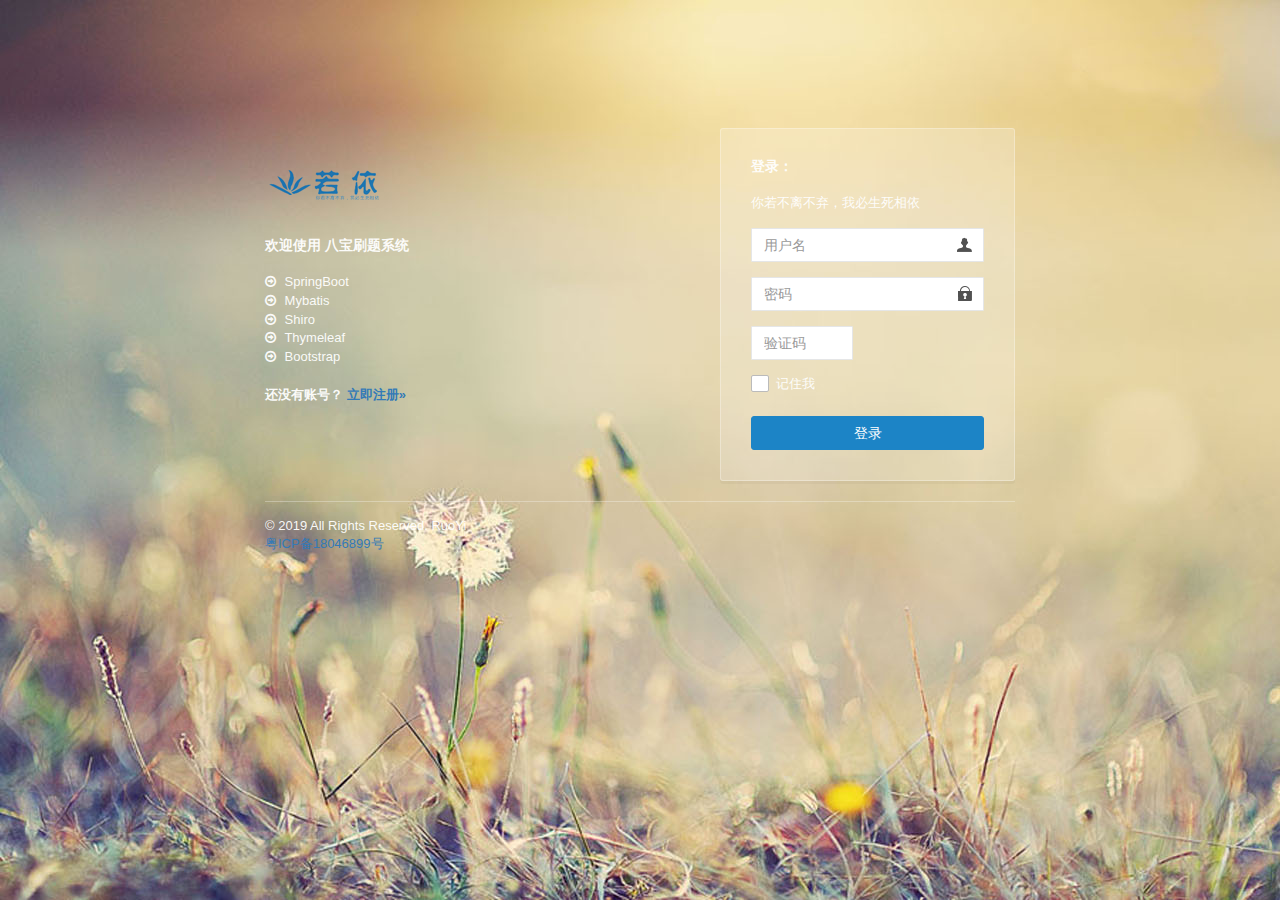
<file: babao-admin/target/classes/templates/login.html>
<!DOCTYPE html>
<html  lang="zh" xmlns:th="http://www.thymeleaf.org">
<head>
    <meta charset="utf-8">
    <meta name="viewport" content="width=device-width, initial-scale=1.0, maximum-scale=1.0">
    
    <title>八宝刷题系统</title>
    <!--  
    <meta name="keywords" content="若依,若依开源,若依框架,若依系统,ruoyi">  
    <meta name="description" content="若依基于SpringBoot2.0的权限管理系统 易读易懂、界面简洁美观。 核心技术采用Spring、MyBatis、Shiro没有任何其它重度依赖">
    -->
    <link href="../static/css/bootstrap.min.css" th:href="@{/css/bootstrap.min.css}" rel="stylesheet"/>
    <link href="../static/css/font-awesome.min.css" th:href="@{/css/font-awesome.min.css}" rel="stylesheet"/>
    <link href="../static/css/style.css" th:href="@{/css/style.css}" rel="stylesheet"/>
    <link href="../static/css/login.min.css" th:href="@{/css/login.min.css}" rel="stylesheet"/>
    <link href="../static/ruoyi/css/ry-ui.css" th:href="@{/ruoyi/css/ry-ui.css?v=3.3.0}" rel="stylesheet"/>
    <!--[if lt IE 9]>
    <meta http-equiv="refresh" content="0;ie.html" />
    <![endif]-->
    <link rel="shortcut icon" href="../static/favicon.ico" th:href="@{favicon.ico}"/>
    <style type="text/css">label.error { position:inherit;  }</style>
    <script>
        if(window.top!==window.self){window.top.location=window.location};
    </script>
</head>

<body class="signin">

    <div class="signinpanel">
        <div class="row">
            <div class="col-sm-7">
                <div class="signin-info">
                    <div class="logopanel m-b">
                        <h1><img alt="[ 若依 ]" src="../static/ruoyi.png" th:src="@{/ruoyi.png}"></h1>
                    </div>
                    <div class="m-b"></div>
                    <h4>欢迎使用 <strong>八宝刷题系统</strong></h4>
                    <ul class="m-b">
                        <li><i class="fa fa-arrow-circle-o-right m-r-xs"></i> SpringBoot</li>
                        <li><i class="fa fa-arrow-circle-o-right m-r-xs"></i> Mybatis</li>
                        <li><i class="fa fa-arrow-circle-o-right m-r-xs"></i> Shiro</li>
                        <li><i class="fa fa-arrow-circle-o-right m-r-xs"></i> Thymeleaf</li>
                        <li><i class="fa fa-arrow-circle-o-right m-r-xs"></i> Bootstrap</li>
                    </ul>
                      
                    <strong>还没有账号？ <a th:href="@{/register}">立即注册&raquo;</a></strong>
                </div>
            </div>
            <div class="col-sm-5">
                <form id="signupForm">
                    <h4 class="no-margins">登录：</h4>
                    <p class="m-t-md">你若不离不弃，我必生死相依</p>
                    <input type="text"     name="username" class="form-control uname"     placeholder="用户名"/>
                    <input type="password" name="password" class="form-control pword"     placeholder="密码"/>
					<div class="row m-t" th:if="${captchaEnabled==true}">
						<div class="col-xs-6">
						    <input type="text" name="validateCode" class="form-control code" placeholder="验证码" maxlength="5" autocomplete="off">
						</div>
						<div class="col-xs-6">
							<a href="javascript:void(0);" title="点击更换验证码">
								<img th:src="@{captcha/captchaImage(type=${captchaType})}" class="imgcode" width="85%"/>
							</a>
						</div>
					</div>
                    <div class="checkbox-custom" >
				        <input type="checkbox" id="rememberme" name="rememberme"> <label for="rememberme">记住我</label>
				    </div>
                    <button class="btn btn-success btn-block" id="btnSubmit" data-loading="正在验证登录，请稍后...">登录</button>
                </form>
            </div>
        </div>
        <div class="signup-footer">
            <div class="pull-left">
                &copy; 2019 All Rights Reserved. RuoYi <br>
                <a href="http://www.miitbeian.gov.cn/" target="_blank" rel="nofollow">粤ICP备18046899号</a><br>
            </div>
        </div>
    </div>
<script th:inline="javascript"> var ctx = [[@{/}]]; var captchaType = [[${captchaType}]]; </script>
<!-- 全局js -->
<script src="../static/js/jquery.min.js" th:src="@{/js/jquery.min.js}"></script>
<script src="../static/js/bootstrap.min.js" th:src="@{/js/bootstrap.min.js}"></script>
<!-- 验证插件 -->
<script src="../static/ajax/libs/validate/jquery.validate.min.js" th:src="@{/ajax/libs/validate/jquery.validate.min.js}"></script>
<script src="../static/ajax/libs/validate/messages_zh.min.js" th:src="@{/ajax/libs/validate/messages_zh.min.js}"></script>
<script src="../static/ajax/libs/layer/layer.min.js" th:src="@{/ajax/libs/layer/layer.min.js}"></script>
<script src="../static/ajax/libs/blockUI/jquery.blockUI.js" th:src="@{/ajax/libs/blockUI/jquery.blockUI.js}"></script>
<script src="../static/ruoyi/js/ry-ui.js" th:src="@{/ruoyi/js/ry-ui.js?v=3.3.0}"></script>
<script src="../static/ruoyi/login.js" th:src="@{/ruoyi/login.js}"></script>
</body>
</html>
</file>
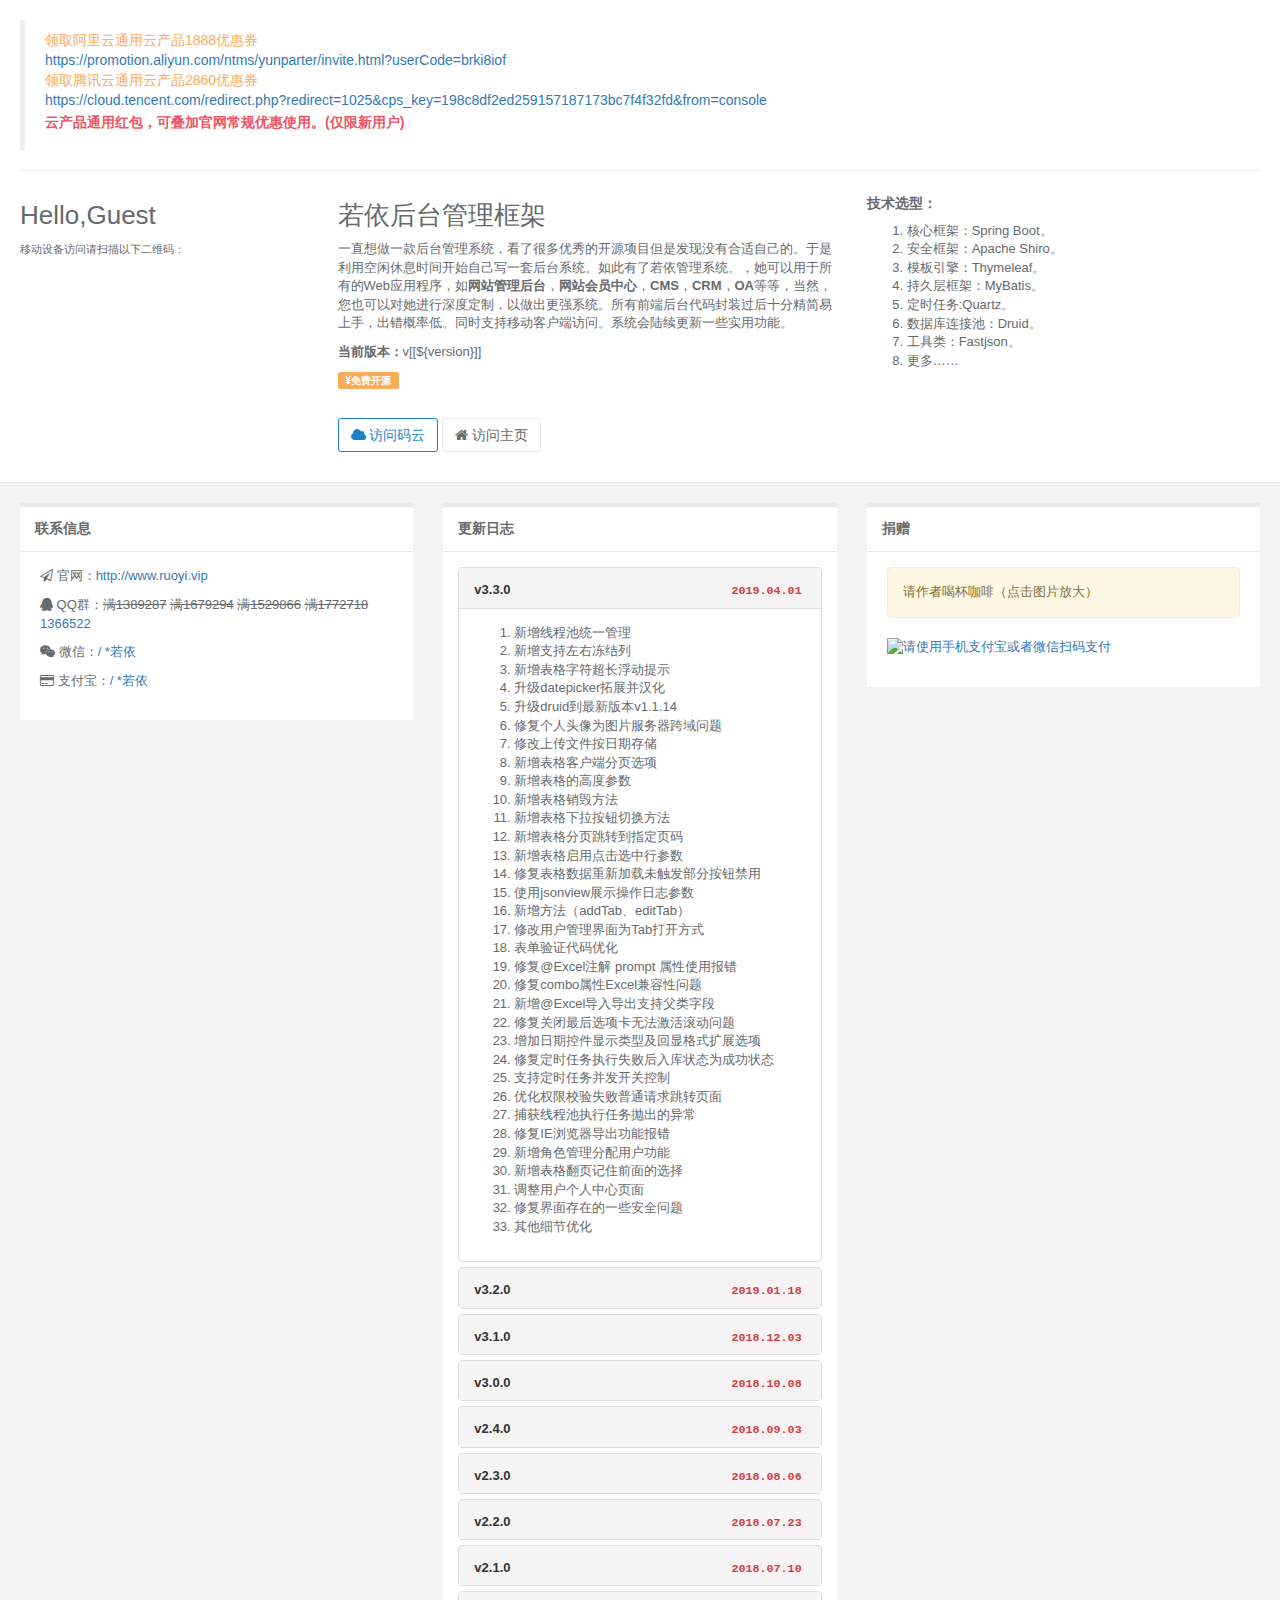
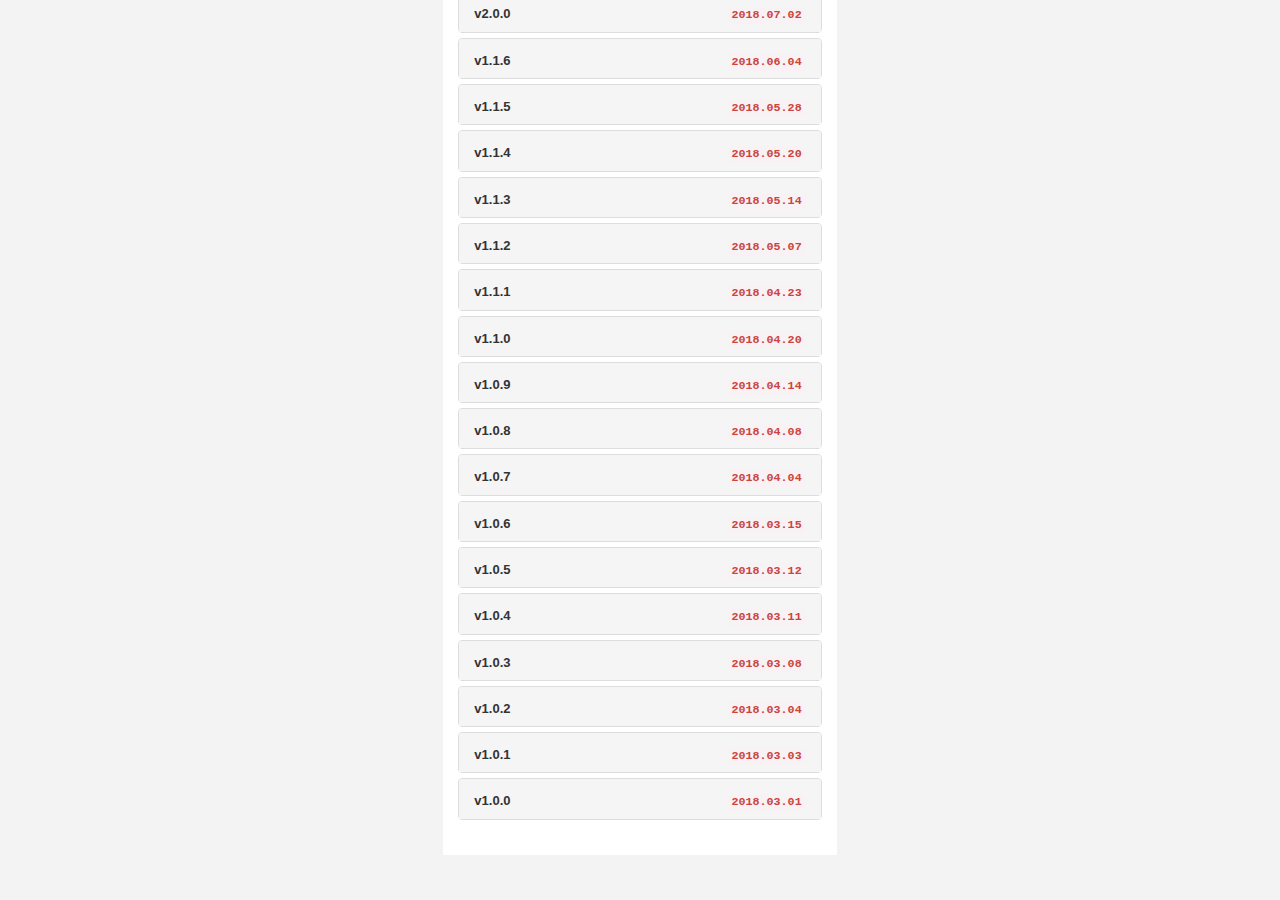
<file: babao-admin/target/classes/templates/main.html>
<!DOCTYPE html>
<html  lang="zh" xmlns:th="http://www.thymeleaf.org">
<head>
    <meta charset="utf-8">
    <meta name="viewport" content="width=device-width, initial-scale=1.0">
    <!--360浏览器优先以webkit内核解析-->
    <title>若依介绍</title>
    <link rel="shortcut icon" href="favicon.ico">
    <link href="../static/css/bootstrap.min.css" th:href="@{/css/bootstrap.min.css}" rel="stylesheet"/>
    <link href="../static/css/font-awesome.min.css" th:href="@{/css/font-awesome.min.css}" rel="stylesheet"/>
    <link href="../static/css/main/animate.min.css" th:href="@{/css/main/animate.min.css}" rel="stylesheet"/>
    <link href="../static/css/main/style.min862f.css" th:href="@{/css/main/style.min862f.css}" rel="stylesheet"/>
</head>

<body class="gray-bg">
    <div class="row  border-bottom white-bg dashboard-header">
        <div class="col-sm-12">
            <blockquote class="text-warning" style="font-size:14px">
                                           领取阿里云通用云产品1888优惠券
                <br><a target="_blank" href="https://promotion.aliyun.com/ntms/yunparter/invite.html?userCode=brki8iof">https://promotion.aliyun.com/ntms/yunparter/invite.html?userCode=brki8iof</a><br>
                                           领取腾讯云通用云产品2860优惠券
                <br><a target="_blank" href="https://cloud.tencent.com/redirect.php?redirect=1025&cps_key=198c8df2ed259157187173bc7f4f32fd&from=console">https://cloud.tencent.com/redirect.php?redirect=1025&cps_key=198c8df2ed259157187173bc7f4f32fd&from=console</a>
                <h4 class="text-danger">云产品通用红包，可叠加官网常规优惠使用。(仅限新用户)</h4>
            </blockquote>

            <hr>
        </div>
        <div class="col-sm-3">
            <h2>Hello,Guest</h2>
            <small>移动设备访问请扫描以下二维码：</small>
            <br>
            <br>
            <img th:src="@{/img/qr_code.png}" width="100%" style="max-width:264px;">
            <br>
        </div>
        <div class="col-sm-5">
            <h2>若依后台管理框架</h2>
            <p>一直想做一款后台管理系统，看了很多优秀的开源项目但是发现没有合适自己的。于是利用空闲休息时间开始自己写一套后台系统。如此有了若依管理系统。，她可以用于所有的Web应用程序，如<b>网站管理后台</b>，<b>网站会员中心</b>，<b>CMS</b>，<b>CRM</b>，<b>OA</b>等等，当然，您也可以对她进行深度定制，以做出更强系统。所有前端后台代码封装过后十分精简易上手，出错概率低。同时支持移动客户端访问。系统会陆续更新一些实用功能。</p>
            <p>
                <b>当前版本：</b><span>v[[${version}]]</span>
            </p>
            <p>
                <span class="label label-warning">&yen;免费开源</span>
            </p>
            <br>
            <p>
                <a class="btn btn-success btn-outline" href="https://gitee.com/y_project/RuoYi" target="_blank">
                    <i class="fa fa-cloud"> </i> 访问码云
                </a>
                <a class="btn btn-white btn-bitbucket" href="http://ruoyi.vip" target="_blank">
                    <i class="fa fa-home"></i> 访问主页
                </a>
            </p>
        </div>
        <div class="col-sm-4">
            <h4>技术选型：</h4>
            <ol>
                <li>核心框架：Spring Boot。</li>
                <li>安全框架：Apache Shiro。</li>
                <li>模板引擎：Thymeleaf。</li>
                <li>持久层框架：MyBatis。</li>
				<li>定时任务:Quartz。</li>
                <li>数据库连接池：Druid。</li>
                <li>工具类：Fastjson。</li>
                <li>更多……</li>
            </ol>
        </div>

    </div>
    <div class="wrapper wrapper-content">
        <div class="row">
            <div class="col-sm-4">

                <div class="ibox float-e-margins">
                    <div class="ibox-title">
                        <h5>联系信息</h5>

                    </div>
                    <div class="ibox-content">
                        <p><i class="fa fa-send-o"></i> 官网：<a href="http://www.ruoyi.vip" target="_blank">http://www.ruoyi.vip</a>
                        </p>
                        <p><i class="fa fa-qq"></i> QQ群：<s>满1389287</s> <s>满1679294</s> <s>满1529866</s> <s>满1772718</s> <a href="https://jq.qq.com/?_wv=1027&k=5lJkVor" target="_blank">1366522</a>
                        </p>
                        <p><i class="fa fa-weixin"></i> 微信：<a href="javascript:;">/ *若依</a>
                        </p>
                        <p><i class="fa fa-credit-card"></i> 支付宝：<a href="javascript:;" class="支付宝信息">/ *若依</a>
                        </p>
                    </div>
                </div>
            </div>
            <div class="col-sm-4">
                <div class="ibox float-e-margins">
                    <div class="ibox-title">
                        <h5>更新日志</h5>
                    </div>
                    <div class="ibox-content no-padding">
                        <div class="panel-body">
                            <div class="panel-group" id="version">
                             <div class="panel panel-default">
								<div class="panel-heading">
								   <h5 class="panel-title">
									   <a data-toggle="collapse" data-parent="#version" href="#v33">v3.3.0</a><code class="pull-right">2019.04.01</code>
								   </h5>
								</div>
								<div id="v33" class="panel-collapse collapse in">
									<div class="panel-body">
									   <ol>
											<li>新增线程池统一管理</li>
											<li>新增支持左右冻结列</li>
											<li>新增表格字符超长浮动提示</li>
											<li>升级datepicker拓展并汉化</li>
											<li>升级druid到最新版本v1.1.14</li>
											<li>修复个人头像为图片服务器跨域问题</li>
											<li>修改上传文件按日期存储</li>
											<li>新增表格客户端分页选项</li>
											<li>新增表格的高度参数</li>
											<li>新增表格销毁方法</li>
											<li>新增表格下拉按钮切换方法</li>
											<li>新增表格分页跳转到指定页码</li>
											<li>新增表格启用点击选中行参数</li>
											<li>修复表格数据重新加载未触发部分按钮禁用</li>
											<li>使用jsonview展示操作日志参数</li>
											<li>新增方法（addTab、editTab）</li>
											<li>修改用户管理界面为Tab打开方式</li>
											<li>表单验证代码优化</li>
											<li>修复@Excel注解 prompt 属性使用报错</li>
											<li>修复combo属性Excel兼容性问题</li>
											<li>新增@Excel导入导出支持父类字段</li>
											<li>修复关闭最后选项卡无法激活滚动问题</li>
											<li>增加日期控件显示类型及回显格式扩展选项</li>
											<li>修复定时任务执行失败后入库状态为成功状态</li>
											<li>支持定时任务并发开关控制</li>
											<li>优化权限校验失败普通请求跳转页面</li>
											<li>捕获线程池执行任务抛出的异常</li>
											<li>修复IE浏览器导出功能报错</li>
											<li>新增角色管理分配用户功能</li>
											<li>新增表格翻页记住前面的选择</li>
											<li>调整用户个人中心页面</li>
											<li>修复界面存在的一些安全问题</li>
											<li>其他细节优化</li>
										</ol>
									</div>
								</div>
							</div>
                            <div class="panel panel-default">
								<div class="panel-heading">
								   <h5 class="panel-title">
									   <a data-toggle="collapse" data-parent="#version" href="#v32">v3.2.0</a><code class="pull-right">2019.01.18</code>
								   </h5>
								</div>
								<div id="v32" class="panel-collapse collapse">
									<div class="panel-body">
									   <ol>
											<li>部门修改时不允许选择最后节点</li>
											<li>修复部门菜单排序字段无效</li>
											<li>修复光驱磁盘导致服务监控异常</li>
											<li>登录界面去除check插件</li>
											<li>验证码文本字符间距修正</li>
											<li>升级SpringBoot到最新版本2.1.1</li>
											<li>升级MYSQL驱动</li>
											<li>修正登录必填项位置偏移</li>
											<li>Session会话检查优化</li>
											<li>Excel注解支持多级获取</li>
											<li>新增序列号生成方法</li>
											<li>修复WAR部署tomcat退出线程异常</li>
											<li>全屏操作增加默认确认/关闭</li>
											<li>修复个人信息可能导致漏洞</li>
											<li>字典数据根据下拉选择新增类型</li>
											<li>升级Summernote到最新版本v0.8.11</li>
											<li>新增用户数据导入</li>
											<li>首页主题样式更换</li>
											<li>layer扩展主题更换</li>
											<li>用户管理移动端默认隐藏左侧布局</li>
											<li>详细信息弹出层显示在顶层</li>
											<li>表格支持切换状态（用户/角色/定时任务）</li>
											<li>Druid数据源支持配置继承</li>
											<li>修正部分iPhone手机端表格适配问题</li>
											<li>新增防止重复提交表单方法</li>
											<li>新增表格数据统计汇总方法</li>
											<li>支持富文本上传图片文件</li>
										</ol>
									</div>
								</div>
							</div>
                            <div class="panel panel-default">
								<div class="panel-heading">
								   <h5 class="panel-title">
									   <a data-toggle="collapse" data-parent="#version" href="#v31">v3.1.0</a><code class="pull-right">2018.12.03</code>
								   </h5>
								</div>
								<div id="v31" class="panel-collapse collapse">
									<div class="panel-body">
									   <ol>
											<li>新增内网不获取IP地址</li>
											<li>新增cron表达式有效校验</li>
											<li>定时任务新增详细信息</li>
											<li>定时任务默认策略修改（不触发立即执行）</li>
											<li>定时任务显示下一个执行周期</li>
											<li>支持前端任意日期格式处理</li>
											<li>上传头像删除多余提交按钮</li>
											<li>表格增加行间隔色配置项</li>
											<li>表格增加转义HTML字符串配置项</li>
											<li>表格增加显示/隐藏指定列</li>
											<li>代码生成优化</li>
											<li>操作日志参数格式化显示</li>
											<li>页签新增新增全屏显示</li>
											<li>新增一键打包部署</li>
											<li>Excel注解新增多个参数</li>
											<li>新增提交静默更新表格方法</li>
											<li>新增服务监控菜单</li>
										</ol>
									</div>
								</div>
							</div>
							<div class="panel panel-default">
								<div class="panel-heading">
								   <h5 class="panel-title">
									   <a data-toggle="collapse" data-parent="#version" href="#v30">v3.0.0</a><code class="pull-right">2018.10.08</code>
								   </h5>
								</div>
								<div id="v30" class="panel-collapse collapse">
									<div class="panel-body">
									   <ol>
											<li>升级poi到最新版3.17</li>
											<li>导出修改临时目录绝对路径</li>
											<li>升级laydate升级到最新版5.0.9</li>
											<li>升级SpringBoot到最新版本2.0.5</li>
											<li>优化开始/结束时间校验限制</li>
											<li>重置密码参数表中获取默认值</li>
											<li>修复头像修改显示问题</li>
											<li>新增数据权限过滤注解</li>
											<li>新增表格检索折叠按钮</li>
											<li>新增清空（登录、操作、调度）日志</li>
											<li>固定按钮位置（提交/关闭）</li>
											<li>部门/菜单支持（展开/折叠）</li>
											<li>部分细节调整优化</li>
											<li>项目采用分模块</li>
										</ol>
									</div>
								</div>
							</div>
							<div class="panel panel-default">
								<div class="panel-heading">
								   <h5 class="panel-title">
									   <a data-toggle="collapse" data-parent="#version" href="#v24">v2.4.0</a><code class="pull-right">2018.09.03</code>
								   </h5>
								</div>
								<div id="v24" class="panel-collapse collapse">
									<div class="panel-body">
									   <ol>
											<li>支持部门多级查询</li>
											<li>修复菜单状态查询无效</li>
											<li>支持IP地址开关</li>
											<li>支持XSS开关</li>
											<li>记录日志异步处理</li>
											<li>字典回显样式更改为下拉框</li>
											<li>菜单类型必填校验</li>
											<li>修复在线用户排序报错</li>
											<li>增加重置按钮</li>
											<li>支持注解导入数据</li>
											<li>支持弹层外区域关闭</li>
											<li>备注更换为文本区域</li>
											<li>新增角色逻辑删除</li>
											<li>新增部门逻辑删除</li>
											<li>支持部门数据权限</li>
											<li>管理员默认拥有所有授权</li>
											<li>字典数据采用分页</li>
											<li>部分细节调整优化</li>
										</ol>
									</div>
								</div>
							</div>
                            <div class="panel panel-default">
									<div class="panel-heading">
									   <h5 class="panel-title">
										   <a data-toggle="collapse" data-parent="#version" href="#v23">v2.3.0</a><code class="pull-right">2018.08.06</code>
									   </h5>
									</div>
									<div id="v23" class="panel-collapse collapse">
										<div class="panel-body">
										   <ol>
										        <li>支持表格不分页开关控制</li>
										        <li>修改字典类型同步修改字典数据</li>
										        <li>代码生成新增修改后缀处理</li>
										        <li>代码生成新增实体toString</li>
										        <li>代码生成非字符串去除!=''</li>
												<li>导出数据前加载遮罩层</li>
												<li>部门删除校验条件修改</li>
												<li>搜索查询下载优化</li>
												<li>手机打开弹出层自适应</li>
												<li>角色岗位禁用显示置灰</li>
												<li>角色禁用不显示菜单</li>
												<li>新增导出权限</li>
												<li>角色权限唯一校验</li>
												<li>岗位名称编码唯一校验</li>
                                                <li>TreeTable优化</li>
                                                <li>支持多数据源</li>
												<li>其他细节优化</li>
											</ol>
										</div>
									</div>
								</div>
                                <div class="panel panel-default">
									<div class="panel-heading">
									   <h5 class="panel-title">
										   <a data-toggle="collapse" data-parent="#version" href="#v22">v2.2.0</a><code class="pull-right">2018.07.23</code>
									   </h5>
									</div>
									<div id="v22" class="panel-collapse collapse">
										<div class="panel-body">
										   <ol>
										        <li>修复批量生成代码异常问题</li>
										        <li>修复定时器保存失败问题</li>
										        <li>修复热部署转换问题</li>
												<li>支持查询菜单管理，部门管理</li>
												<li>大多数功能支持时间查询</li>
												<li>自定义导出注解自动匹配column</li>
												<li>新增任务执行策略</li>
												<li>操作详细动态显示类型</li>
												<li>支持动态回显字典数据</li>
												<li>后台代码优化调整</li>
												<li>其他细节优化</li>
											</ol>
										</div>
									</div>
								</div>
                                <div class="panel panel-default">
									<div class="panel-heading">
									   <h5 class="panel-title">
										   <a data-toggle="collapse" data-parent="#version" href="#v21">v2.1.0</a><code class="pull-right">2018.07.10</code>
									   </h5>
									</div>
									<div id="v21" class="panel-collapse collapse">
										<div class="panel-body">
										   <ol>
										        <li>新增登陆超时提醒</li>
										        <li>修复定时器热部署转换问题</li>
										        <li>修复登录验证码校验无效问题</li>
												<li>定时任务新增立即执行一次</li>
												<li>存在字典数据不允许删除字典</li>
												<li>字典数据支持按名称查询</li>
												<li>代码生成增加日志注解&表格优化</li>
												<li>修复用户逻辑删除后能登录问题</li>
												<li>表格支持多字段动态排序</li>
												<li>支持三级菜单显示</li>
												<li>新增ry.sh启动程序脚本</li>
												<li>其他细节优化</li>
											</ol>
										</div>
									</div>
								</div>
                            	<div class="panel panel-default">
									<div class="panel-heading">
									   <h5 class="panel-title">
										   <a data-toggle="collapse" data-parent="#version" href="#v20">v2.0.0</a><code class="pull-right">2018.07.02</code>
									   </h5>
									</div>
									<div id="v20" class="panel-collapse collapse">
										<div class="panel-body">
										   <ol>
										        <li>升级SpringBoot到最新版本2.0.3</li>
										        <li>新增公告管理</li>
												<li>表单校验示提体验优化</li>
												<li>前端通用方法封装调整</li>
												<li>前端去除js文件，合并到html</li>
												<li>操作加载遮罩层</li>
												<li>支持全屏模式操作</li>
												<li>支持注解导出数据</li>
												<li>系统支持多查询&下载</li>
												<li>系统样式调整</li>
											</ol>
										</div>
									</div>
								</div>
                                <div class="panel panel-default">
									<div class="panel-heading">
									   <h5 class="panel-title">
										   <a data-toggle="collapse" data-parent="#version" href="#v16">v1.1.6</a><code class="pull-right">2018.06.04</code>
									   </h5>
									</div>
									<div id="v16" class="panel-collapse collapse">
										<div class="panel-body">
										   <ol>
												<li>新增用户列表部门列</li>
												<li>新增登录地点</li>
												<li>新增swagger</li>
												<li>修复排序数字校验</li>
												<li>优化头像上传文件类型限定为图片</li>
												<li>新增XSS过滤</li>
												<li>新增热部署提高开发效率</li>
												<li>修复treegrid居中无效</li>
												<li>角色多条件查询</li>
											</ol>
										</div>
									</div>
								</div>
                            	<div class="panel panel-default">
									<div class="panel-heading">
									   <h5 class="panel-title">
										   <a data-toggle="collapse" data-parent="#version" href="#v15">v1.1.5</a><code class="pull-right">2018.05.28</code>
									   </h5>
									</div>
									<div id="v15" class="panel-collapse collapse">
										<div class="panel-body">
										   <ol>
												<li>优化登录失败刷新验证码</li>
												<li>新增用户登陆地址时间</li>
												<li>修复ajax超时退出问题</li>
												<li>新增html调用数据字典(若依首创)</li>
												<li>调整系统部分样式</li>
												<li>新增用户逻辑删除</li>
												<li>新增管理员不允许删除修改</li>
												<li>升级bootstrapTable到最新版本1.12.1</li>
												<li>升级layer到最新版本3.1.1</li>
											</ol>
										</div>
									</div>
								</div>
							    <div class="panel panel-default">
									<div class="panel-heading">
									   <h5 class="panel-title">
										   <a data-toggle="collapse" data-parent="#version" href="#v14">v1.1.4</a><code class="pull-right">2018.05.20</code>
									   </h5>
									</div>
									<div id="v14" class="panel-collapse collapse">
										<div class="panel-body">
										   <ol>
												<li>新增参数管理</li>
												<li>修复头像上传bug</li>
												<li>手机邮箱唯一校验</li>
												<li>支持手机邮箱登录</li>
												<li>代码生成优化</li>
												<li>支持模糊查询</li>
												<li>支持切换主题皮肤</li>
												<li>修改权限即时生效</li>
												<li>修复页签Tab关闭问题</li>
											</ol>
										</div>
									</div>
								</div>
								<div class="panel panel-default">
									<div class="panel-heading">
									   <h5 class="panel-title">
										   <a data-toggle="collapse" data-parent="#version" href="#v13">v1.1.3</a><code class="pull-right">2018.05.14</code>
									   </h5>
									</div>
									<div id="v13" class="panel-collapse collapse">
										<div class="panel-body">
										   <ol>
												<li>新增验证码（数组计算、字符验证）</li>
												<li>新增cookie记住我</li>
												<li>新增头像上传</li>
												<li>用户名密码长度限制</li>
												<li>通用字段提取</li>
												<li>支持自定义条件查询</li>
												<li>部门名称必填、时间格式调整</li>
												<li>其他细节优化</li>
											</ol>
										</div>
									</div>
								</div>
								<div class="panel panel-default">
									<div class="panel-heading">
                                        <h5 class="panel-title">
											<a data-toggle="collapse" data-parent="#version" href="#v12">v1.1.2</a><code class="pull-right">2018.05.07</code>
										</h5>
                                    </div>
                                    <div id="v12" class="panel-collapse collapse">
                                        <div class="panel-body">
                                            <ol>
                                            	<li>新增个人信息修改</li>
												<li>菜单存在子菜单不允许删除</li>
												<li>菜单分配角色不允许删除</li>
												<li>角色分配人员不允许删除</li>
												<li>岗位使用后不允许删除</li>
												<li>保证用户的数据完整性加入事物</li>
												<li>新增环境使用手册、数据建模</li>
												<li>Thymeleaf升级到3.0</li>
												<li>支持非ROOT部署</li>
                                            </ol>
                                        </div>
                                    </div>
                                </div>
                                <div class="panel panel-default">
									<div class="panel-heading">
                                        <h5 class="panel-title">
											<a data-toggle="collapse" data-parent="#version" href="#v11">v1.1.1</a><code class="pull-right">2018.04.23</code>
										</h5>
                                    </div>
                                    <div id="v11" class="panel-collapse collapse">
                                        <div class="panel-body">
                                            <ol>
                                            	<li>新增表单构建器</li>
												<li>代码生成优化</li>
												<li>支持新增主部门</li>
												<li>支持选择上级部门、上级菜单</li>
												<li>新增字典管理单条删除</li>
												<li>优化一些其他细节</li>
                                            </ol>
                                        </div>
                                    </div>
                                </div>
                                <div class="panel panel-default">
									<div class="panel-heading">
                                        <h5 class="panel-title">
											<a data-toggle="collapse" data-parent="#version" href="#v10">v1.1.0</a><code class="pull-right">2018.04.20</code>
										</h5>
                                    </div>
                                    <div id="v10" class="panel-collapse collapse">
                                        <div class="panel-body">
                                            <ol>
                                            	<li>支持密码盐</li>
												<li>支持新增主目录</li>
												<li>支持批量生成代码</li>
												<li>支持表格导出(csv、txt、doc、excel)</li>
												<li>自动适应宽高模式窗体</li>
												<li>重复校验(角色名、菜单名、部门名)</li>
												<li>优化一些其他细节</li>
                                            </ol>
                                        </div>
                                    </div>
                                </div>
                                <div class="panel panel-default">
									<div class="panel-heading">
                                        <h5 class="panel-title">
											<a data-toggle="collapse" data-parent="#version" href="#v09">v1.0.9</a><code class="pull-right">2018.04.14</code>
										</h5>
                                    </div>
                                    <div id="v09" class="panel-collapse collapse">
                                        <div class="panel-body">
                                            <ol>
                                            	<li>新增代码生成(生成包括 java、html、js、xml、sql)</li>
												<li>新增按钮权限控制隐藏(若依首创)</li>
                                            </ol>
                                        </div>
                                    </div>
                                </div>
								<div class="panel panel-default">
									<div class="panel-heading">
                                        <h5 class="panel-title">
											<a data-toggle="collapse" data-parent="#version" href="#v08">v1.0.8</a><code class="pull-right">2018.04.08</code>
										</h5>
                                    </div>
                                    <div id="v08" class="panel-collapse collapse">
                                        <div class="panel-body">
                                            <ol>
                                            	<li>新增定时任务(新增、修改、删除、查询、启动/暂停)</li>
												<li>新增调度日志(查询、删除)</li>
                                            </ol>
                                        </div>
                                    </div>
                                </div>
                            	<div class="panel panel-default">
									<div class="panel-heading">
                                        <h5 class="panel-title">
											<a data-toggle="collapse" data-parent="#version" href="#v07">v1.0.7</a><code class="pull-right">2018.04.04</code>
										</h5>
                                    </div>
                                    <div id="v07" class="panel-collapse collapse">
                                        <div class="panel-body">
                                            <ol>
                                            	<li>新增岗位管理(新增、修改、删除、查询)</li>
												<li>优化用户管理，菜单管理部分细节</li>
                                            </ol>
                                        </div>
                                    </div>
                                </div>
								<div class="panel panel-default">
									<div class="panel-heading">
                                        <h5 class="panel-title">
											<a data-toggle="collapse" data-parent="#version" href="#v06">v1.0.6</a><code class="pull-right">2018.03.15</code>
										</h5>
                                    </div>
                                    <div id="v06" class="panel-collapse collapse">
                                        <div class="panel-body">
                                            <ol>
                                            	<li>新增字典管理(新增、删除、修改、查询、数据选择)</li>
												<li>新增用户密码重置</li>
												<li>优化一些其他细节</li>
                                            </ol>
                                        </div>
                                    </div>
                                </div>
								<div class="panel panel-default">
									<div class="panel-heading">
                                        <h5 class="panel-title">
											<a data-toggle="collapse" data-parent="#version" href="#v05">v1.0.5</a><code class="pull-right">2018.03.12</code>
										</h5>
                                    </div>
                                    <div id="v05" class="panel-collapse collapse">
                                        <div class="panel-body">
                                            <ol>
                                            	<li>新增菜单管理(新增、删除、修改、查询、图标选择)</li>
												<li>部门管理优化(添加责任人、联系电话、邮箱、修改者)</li>
                                            </ol>
                                        </div>
                                    </div>
                                </div>
								<div class="panel panel-default">
									<div class="panel-heading">
                                        <h5 class="panel-title">
											<a data-toggle="collapse" data-parent="#version" href="#v04">v1.0.4</a><code class="pull-right">2018.03.11</code>
										</h5>
                                    </div>
                                    <div id="v04" class="panel-collapse collapse">
                                        <div class="panel-body">
                                            <ol>
                                            	<li>新增角色管理(新增、删除、修改、查询、菜单选择)</li>
                                            </ol>
                                        </div>
                                    </div>
                                </div>
								<div class="panel panel-default">
									<div class="panel-heading">
                                        <h5 class="panel-title">
											<a data-toggle="collapse" data-parent="#version" href="#v03">v1.0.3</a><code class="pull-right">2018.03.08</code>
										</h5>
                                    </div>
                                    <div id="v03" class="panel-collapse collapse">
                                        <div class="panel-body">
                                            <ol>
                                            	<li>新增用户管理(新增、删除、修改、查询、部门选择)</li>
                                            </ol>
                                        </div>
                                    </div>
                                </div>
                            	<div class="panel panel-default">
									<div class="panel-heading">
                                        <h5 class="panel-title">
											<a data-toggle="collapse" data-parent="#version" href="#v02">v1.0.2</a><code class="pull-right">2018.03.04</code>
										</h5>
                                    </div>
                                    <div id="v02" class="panel-collapse collapse">
                                        <div class="panel-body">
                                            <ol>
                                            	<li>新增部门管理 (新增、删除、修改、查询)</li>
                                            </ol>
                                        </div>
                                    </div>
                                </div>
                                <div class="panel panel-default">
                                    <div class="panel-heading">
                                        <h5 class="panel-title">
											<a data-toggle="collapse" data-parent="#version" href="#v01">v1.0.1</a><code class="pull-right">2018.03.03</code>
										</h5>
                                    </div>
                                    <div id="v01" class="panel-collapse collapse">
                                        <div class="panel-body">
                                            <ol>
                                            	<li>新增在线用户 (批量强退、单条强退、查询)</li>
                                                <li>新增登录日志 (批量删除、查询)</li>
												<li>新增操作日志 (批量删除、查询、详细)</li>
												<li>新增数据监控 (监控DB池连接和SQL的执行)</li>
                                            </ol>
                                        </div>
                                    </div>
                                </div>
                                <div class="panel panel-default">
                                    <div class="panel-heading">
                                        <h4 class="panel-title">
                                            <a data-toggle="collapse" data-parent="#version" href="#v00">v1.0.0</a><code class="pull-right">2018.03.01</code>
                                        </h4>
                                    </div>
                                    <div id="v00" class="panel-collapse collapse">
                                        <div class="panel-body">
                                            <ol>
                                                <li>若依管理系统正式发布。</li>
                                            </ol>
                                        </div>
                                    </div>
                                </div>
                            </div>
                        </div>
                    </div>
                </div>
            </div>
            <div class="col-sm-4">
                <div class="ibox float-e-margins">
                    <div class="ibox-title">
                        <h5>捐赠</h5>
                    </div>
                    <div class="ibox-content">
                        <div class="alert alert-warning">
                            	请作者喝杯咖啡（点击图片放大）
                        </div>
                        <p id="pay-qrcode">
                            <a href="javascript:;"><img th:src="@{/img/pay.png}" width="100%" alt="请使用手机支付宝或者微信扫码支付">
                            </a>
                        </p>

                    </div>
                </div>
            </div>
        </div>
    </div>
    <script th:src="@{/js/jquery.min.js}"></script>
    <script th:src="@{/js/bootstrap.min.js}"></script>
    <script th:src="@{/ajax/libs/layer/layer.min.js}"></script>
    <script type="text/javascript">
	    $('#pay-qrcode').click(function(){
	        var html=$(this).html();
	        parent.layer.open({
	            title: false,
	            type: 1,
	            closeBtn:false,
	            shadeClose:true,
	            area: ['600px', 'auto'],
	            content: html
	        });
	    });
    </script>
</body>
</html>
</file>
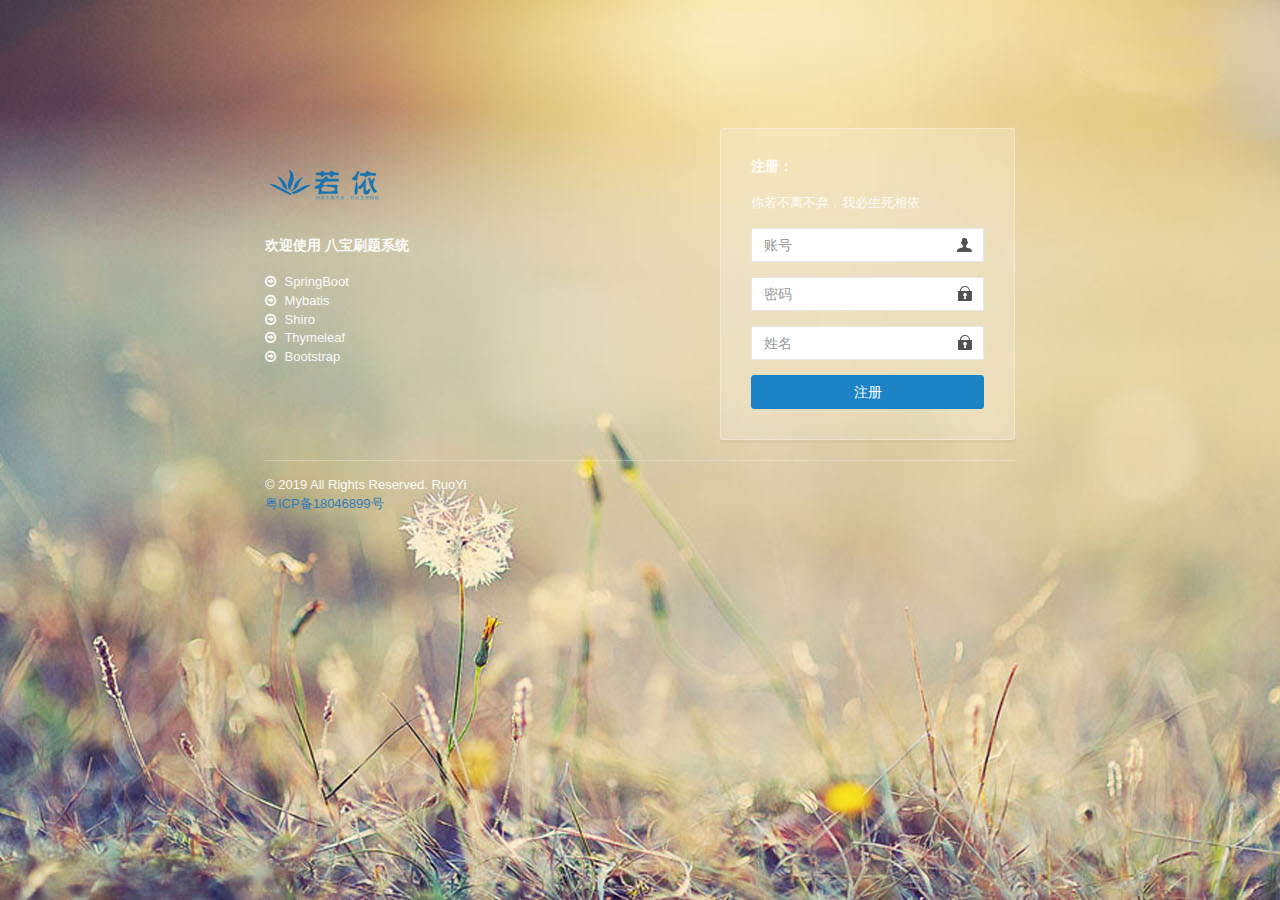
<file: babao-admin/target/classes/templates/register.html>
<!DOCTYPE html>
<html  lang="zh" xmlns:th="http://www.thymeleaf.org">
<head>
    <meta charset="utf-8">
    <meta name="viewport" content="width=device-width, initial-scale=1.0, maximum-scale=1.0">
    
    <title>八宝刷题系统</title>
    <!--  
    <meta name="keywords" content="若依,若依开源,若依框架,若依系统,ruoyi">  
    <meta name="description" content="若依基于SpringBoot2.0的权限管理系统 易读易懂、界面简洁美观。 核心技术采用Spring、MyBatis、Shiro没有任何其它重度依赖">
    -->
    <link href="../static/css/bootstrap.min.css" th:href="@{/css/bootstrap.min.css}" rel="stylesheet"/>
    <link href="../static/css/font-awesome.min.css" th:href="@{/css/font-awesome.min.css}" rel="stylesheet"/>
    <link href="../static/css/style.css" th:href="@{/css/style.css}" rel="stylesheet"/>
    <link href="../static/css/login.min.css" th:href="@{/css/login.min.css}" rel="stylesheet"/>
    <link href="../static/ruoyi/css/ry-ui.css" th:href="@{/ruoyi/css/ry-ui.css?v=3.3.0}" rel="stylesheet"/>
    <!--[if lt IE 9]>
    <meta http-equiv="refresh" content="0;ie.html" />
    <![endif]-->
    <link rel="shortcut icon" href="../static/favicon.ico" th:href="@{favicon.ico}"/>
    <style type="text/css">label.error { position:inherit;  }</style>
    <script>
        if(window.top!==window.self){window.top.location=window.location};
    </script>
</head>

<body class="signin">

    <div class="signinpanel">
        <div class="row">
            <div class="col-sm-7">
                <div class="signin-info">
                    <div class="logopanel m-b">
                        <h1><img alt="[ 若依 ]" src="../static/ruoyi.png" th:src="@{/ruoyi.png}"></h1>
                    </div>
                    <div class="m-b"></div>
                    <h4>欢迎使用 <strong>八宝刷题系统</strong></h4>
                    <ul class="m-b">
                        <li><i class="fa fa-arrow-circle-o-right m-r-xs"></i> SpringBoot</li>
                        <li><i class="fa fa-arrow-circle-o-right m-r-xs"></i> Mybatis</li>
                        <li><i class="fa fa-arrow-circle-o-right m-r-xs"></i> Shiro</li>
                        <li><i class="fa fa-arrow-circle-o-right m-r-xs"></i> Thymeleaf</li>
                        <li><i class="fa fa-arrow-circle-o-right m-r-xs"></i> Bootstrap</li>
                    </ul>         
                </div>
            </div>
            <div class="col-sm-5">
                <form id="signupForm">
                    <h4 class="no-margins">注册：</h4>
                    <p class="m-t-md">你若不离不弃，我必生死相依</p>
                    <input type="text"     name="account" class="form-control uname"     placeholder="账号"/>
                    <input type="password" name="password" class="form-control pword"     placeholder="密码"/>
                    <input type="text" name="membername" class="form-control pword"     placeholder="姓名"/>
                    <button class="btn btn-success btn-block" id="btnSubmit" data-loading="正在验证登录，请稍后...">注册</button>
                </form>
            </div>
        </div>
        <div class="signup-footer">
            <div class="pull-left">
                &copy; 2019 All Rights Reserved. RuoYi <br>
                <a href="http://www.miitbeian.gov.cn/" target="_blank" rel="nofollow">粤ICP备18046899号</a><br>
            </div>
        </div>
    </div>
<script th:inline="javascript"> var ctx = [[@{/}]]; var captchaType = [[${captchaType}]]; </script>
<!-- 全局js -->
<script src="../static/js/jquery.min.js" th:src="@{/js/jquery.min.js}"></script>
<script src="../static/js/bootstrap.min.js" th:src="@{/js/bootstrap.min.js}"></script>
<!-- 验证插件 -->
<script src="../static/ajax/libs/validate/jquery.validate.min.js" th:src="@{/ajax/libs/validate/jquery.validate.min.js}"></script>
<script src="../static/ajax/libs/validate/messages_zh.min.js" th:src="@{/ajax/libs/validate/messages_zh.min.js}"></script>
<script src="../static/ajax/libs/layer/layer.min.js" th:src="@{/ajax/libs/layer/layer.min.js}"></script>
<script src="../static/ajax/libs/blockUI/jquery.blockUI.js" th:src="@{/ajax/libs/blockUI/jquery.blockUI.js}"></script>
<script src="../static/ruoyi/js/ry-ui.js" th:src="@{/ruoyi/js/ry-ui.js?v=3.3.0}"></script>
<script src="../static/ruoyi/register.js" th:src="@{/ruoyi/register.js}"></script>
</body>
</html>
</file>
